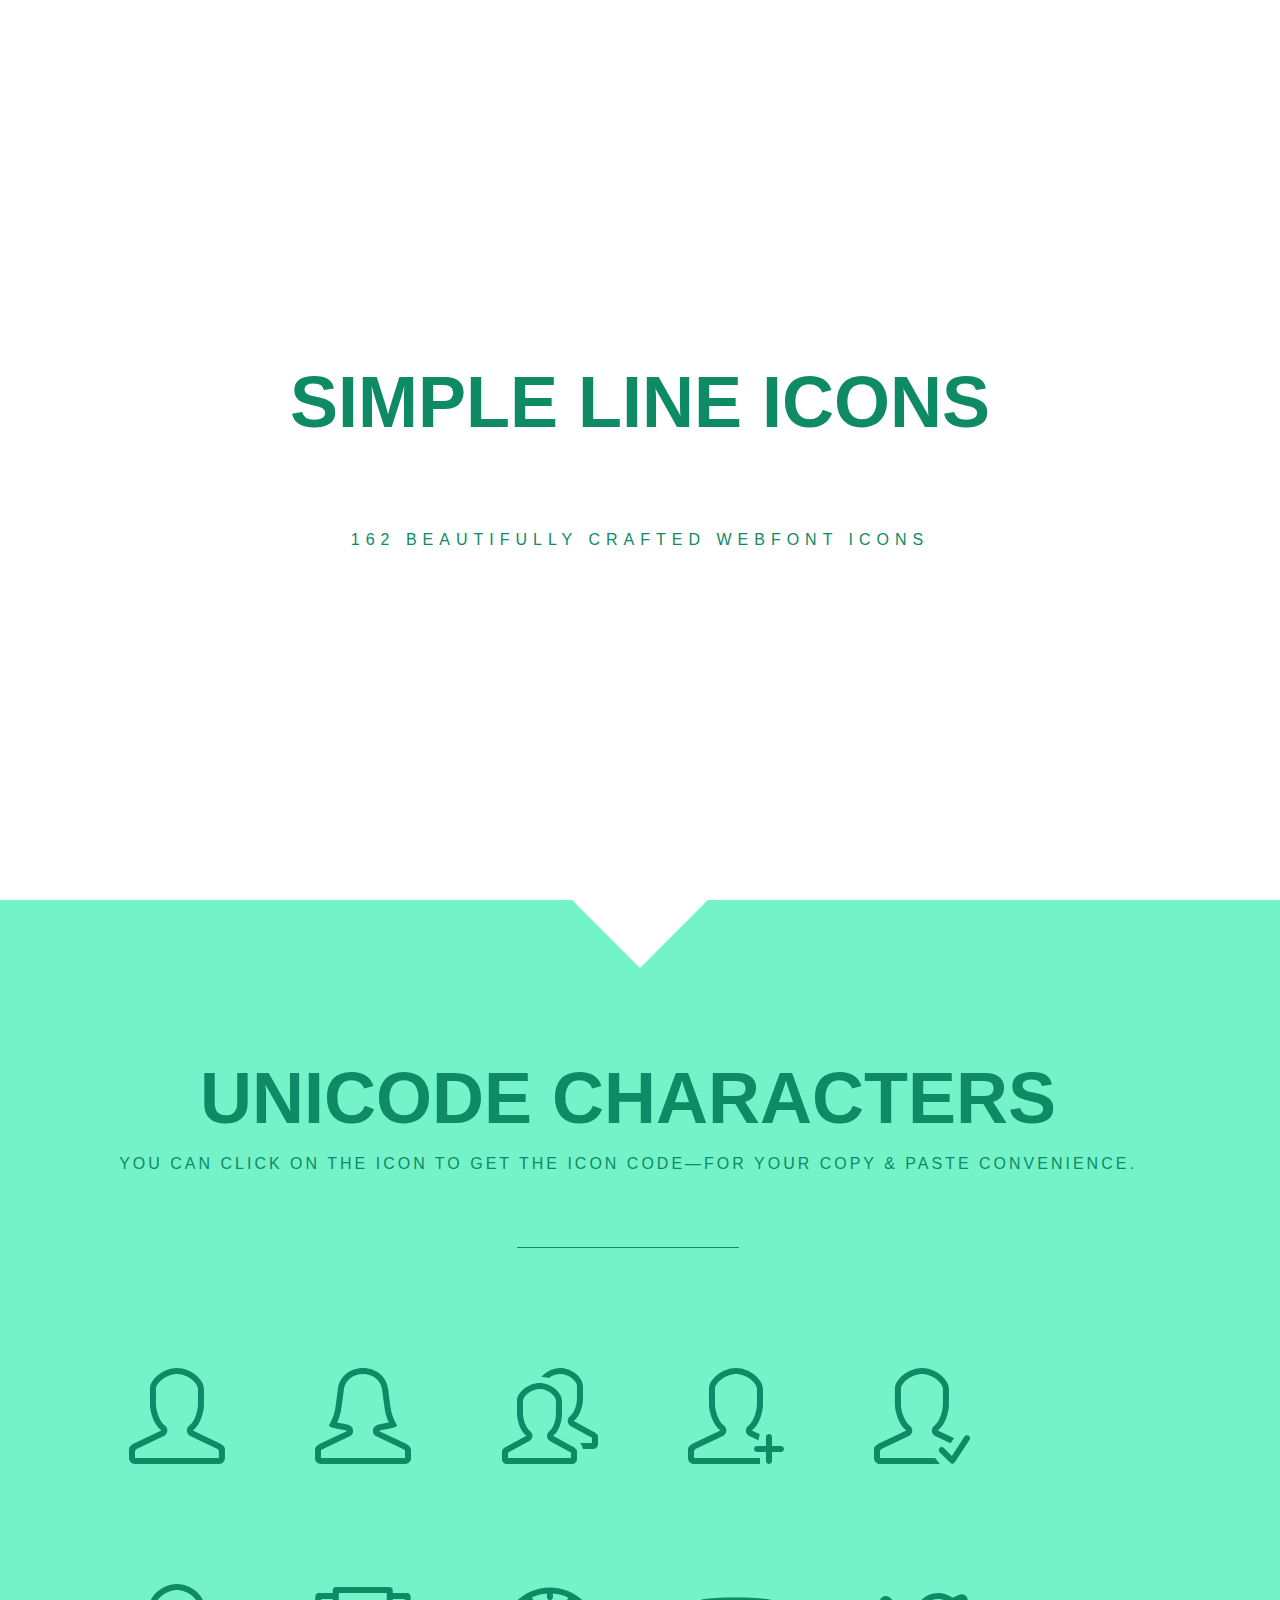
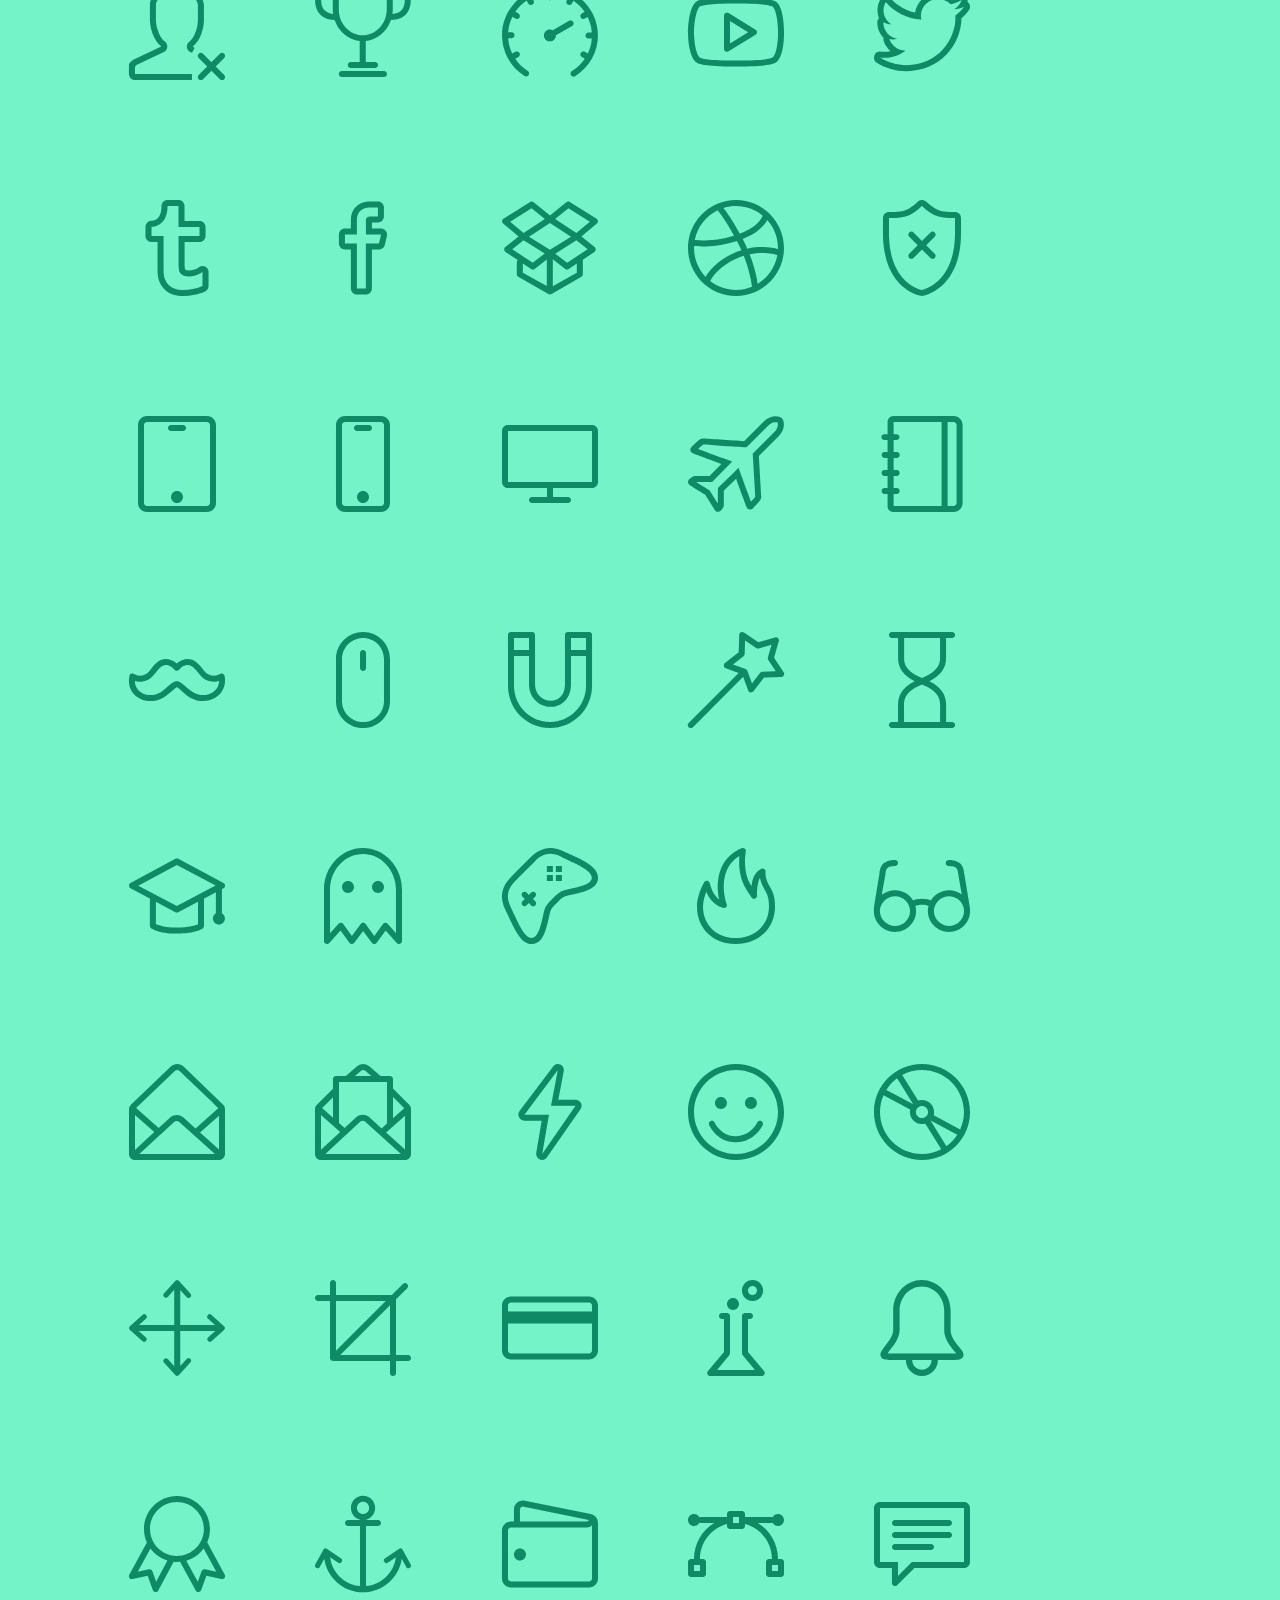
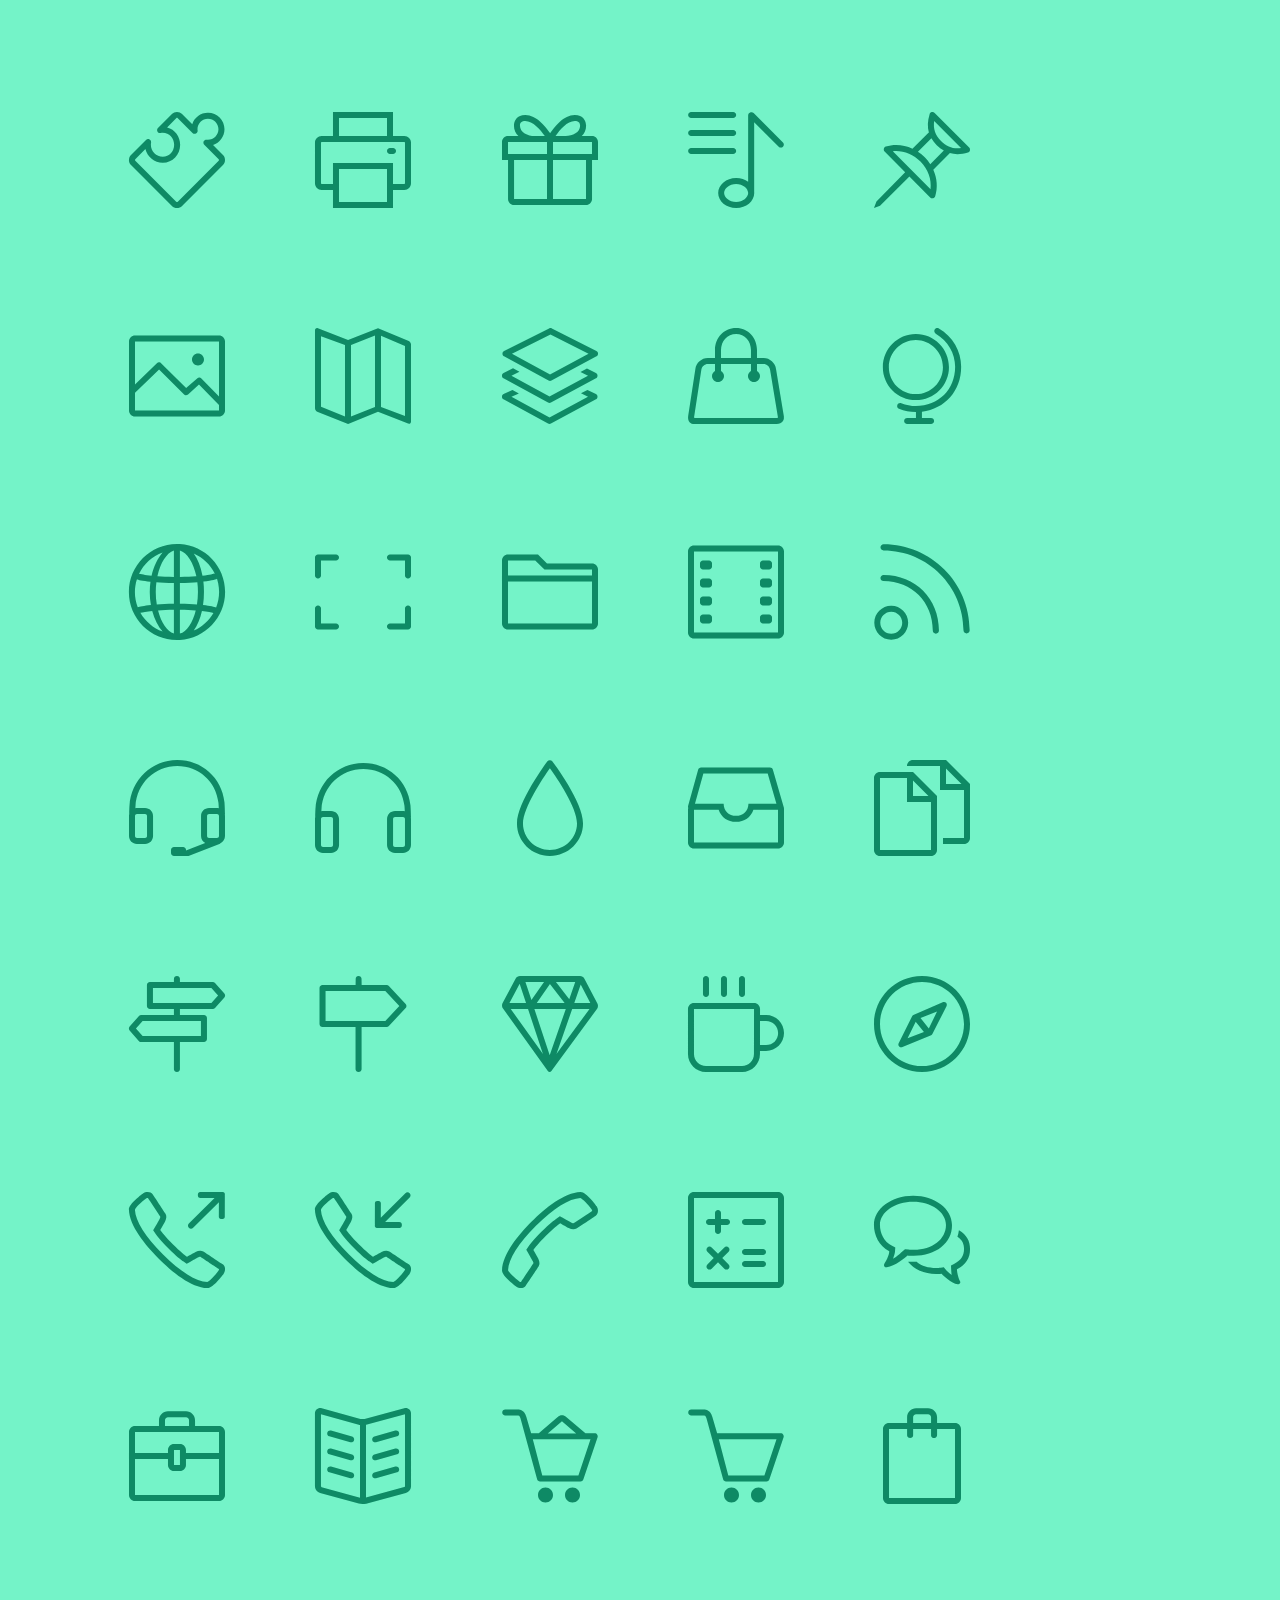
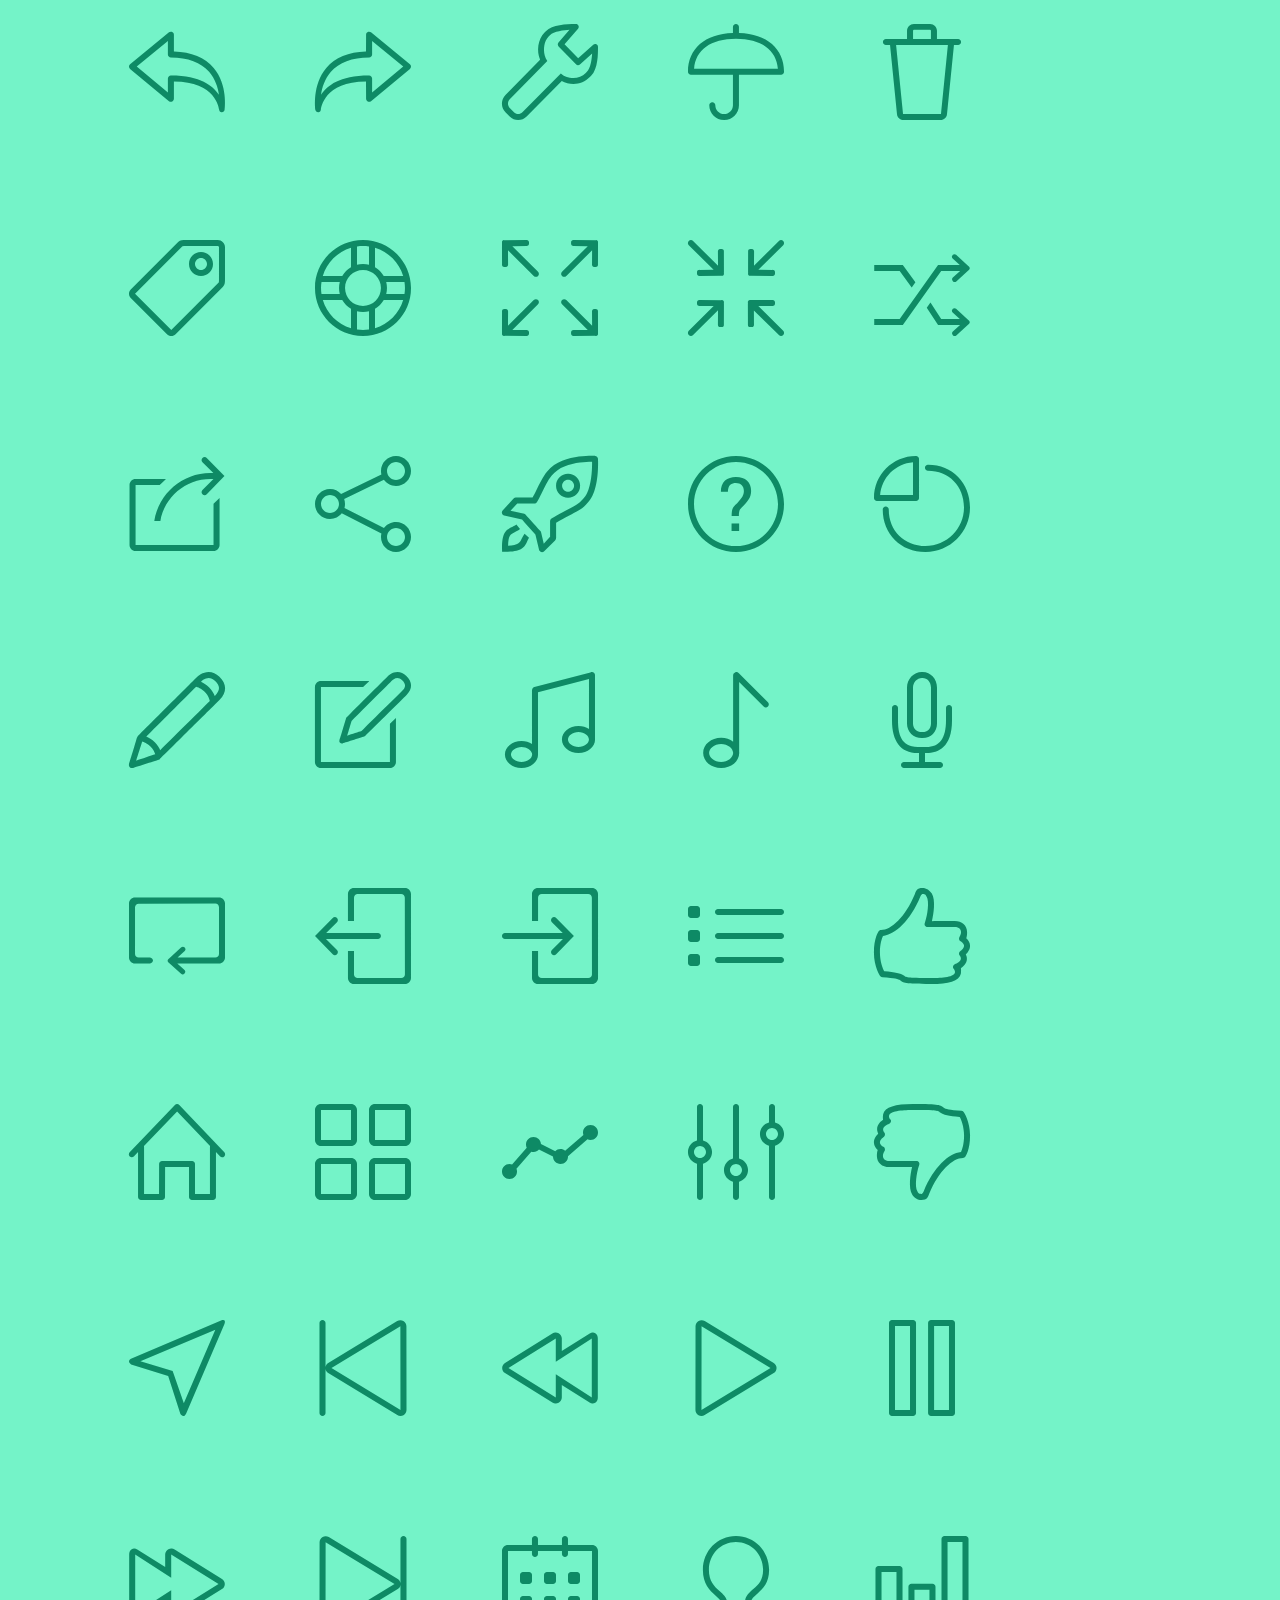
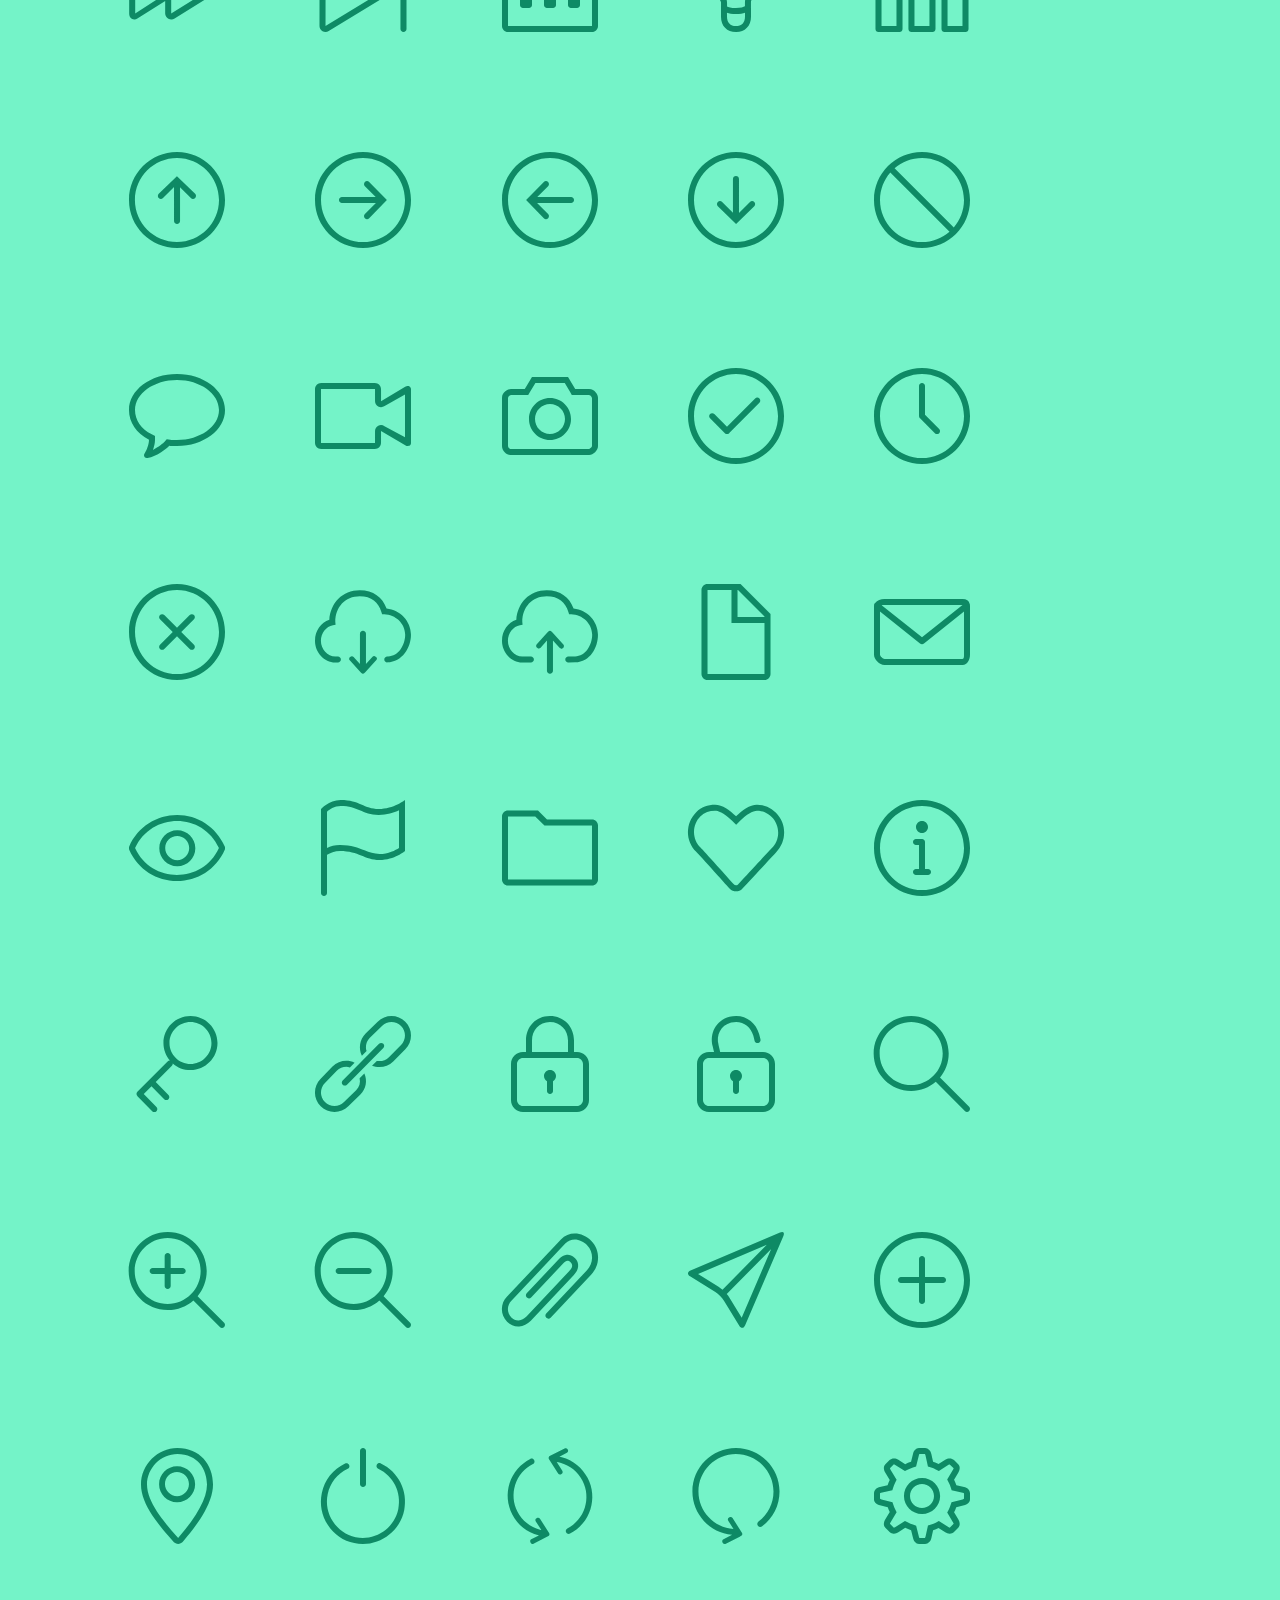
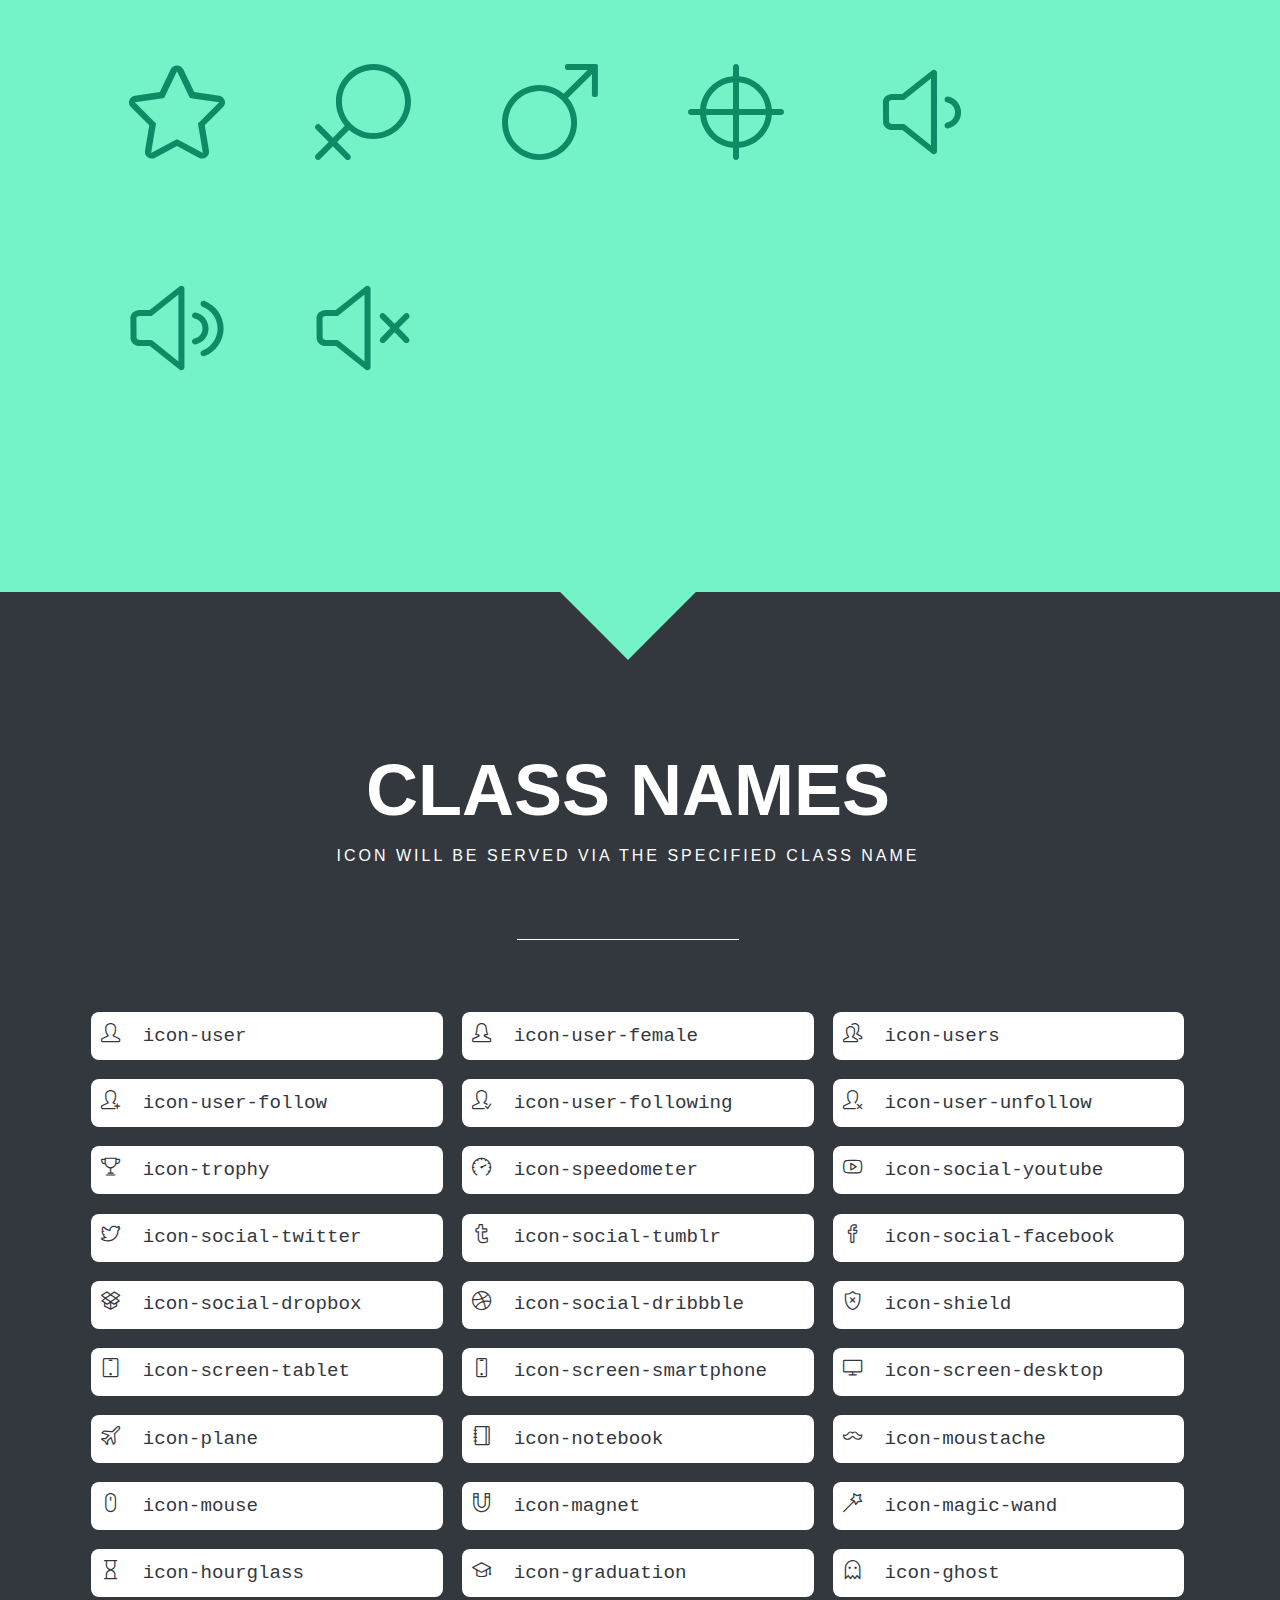
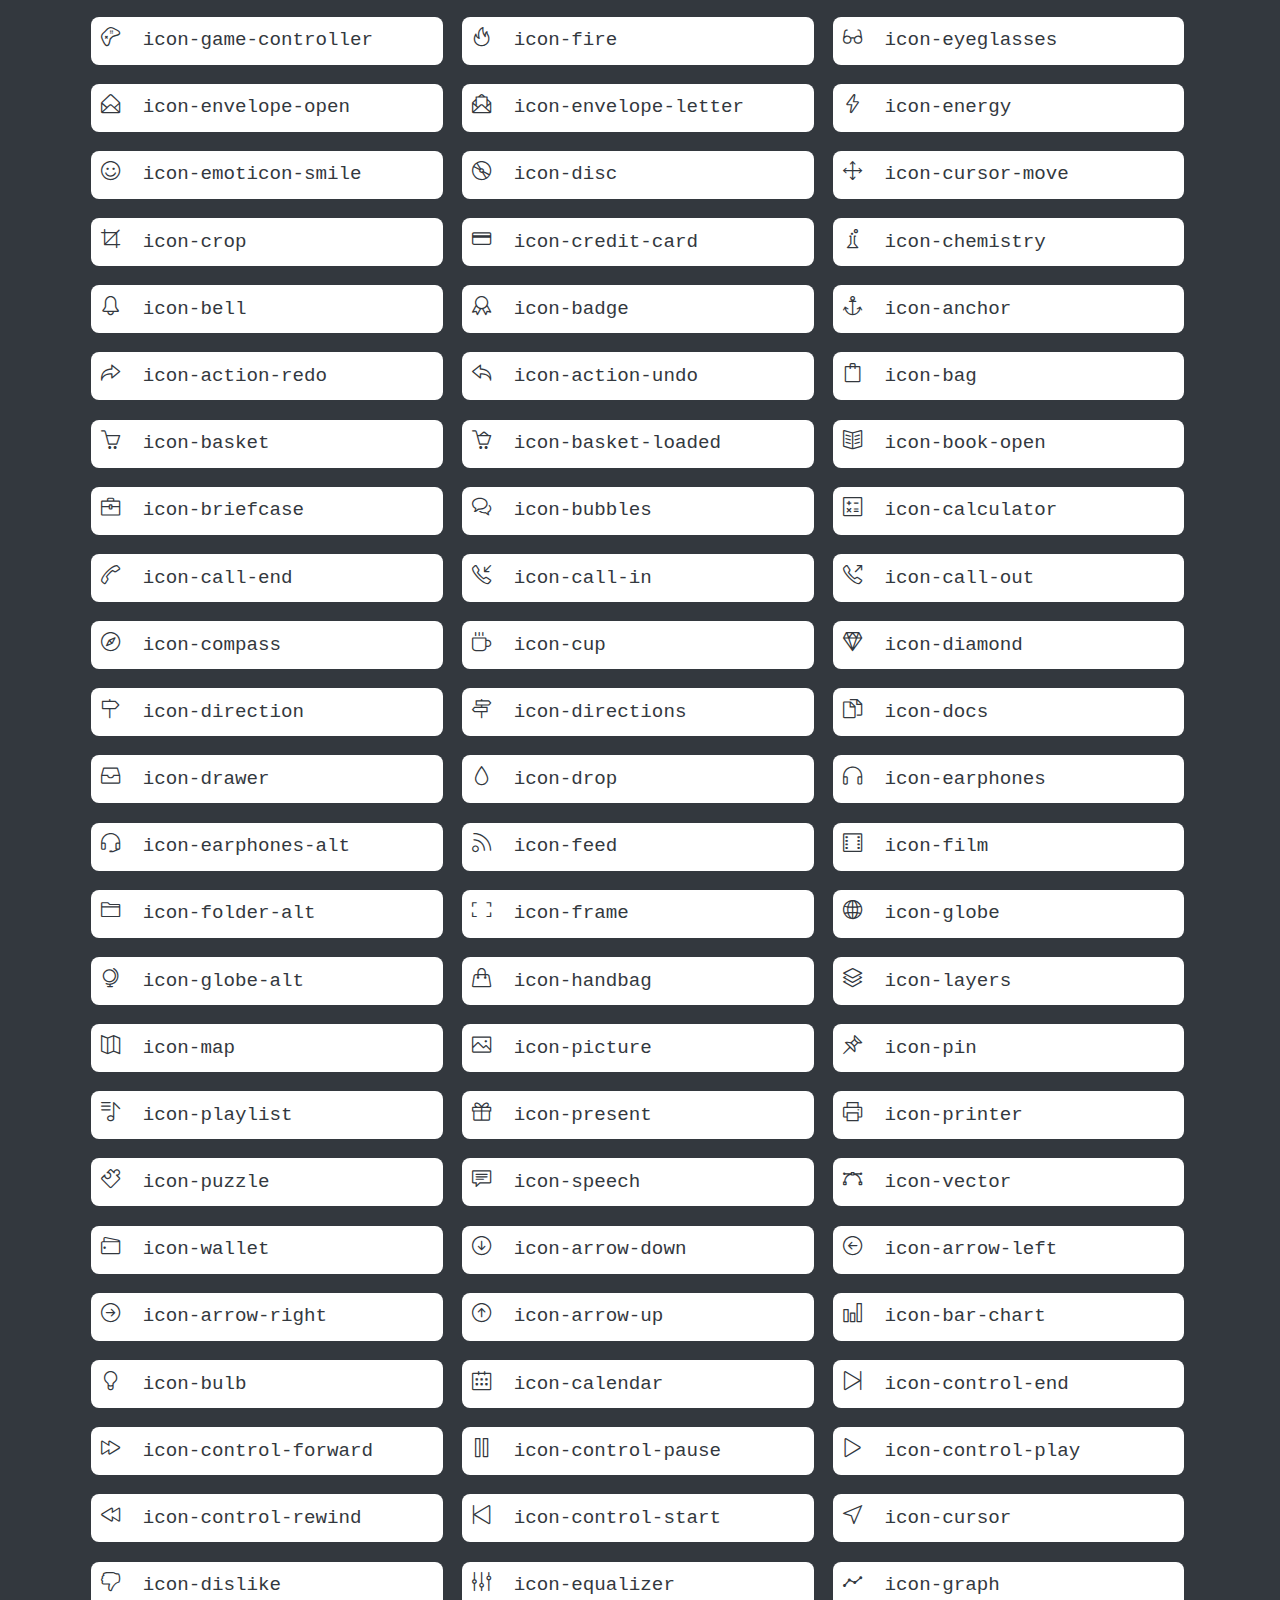
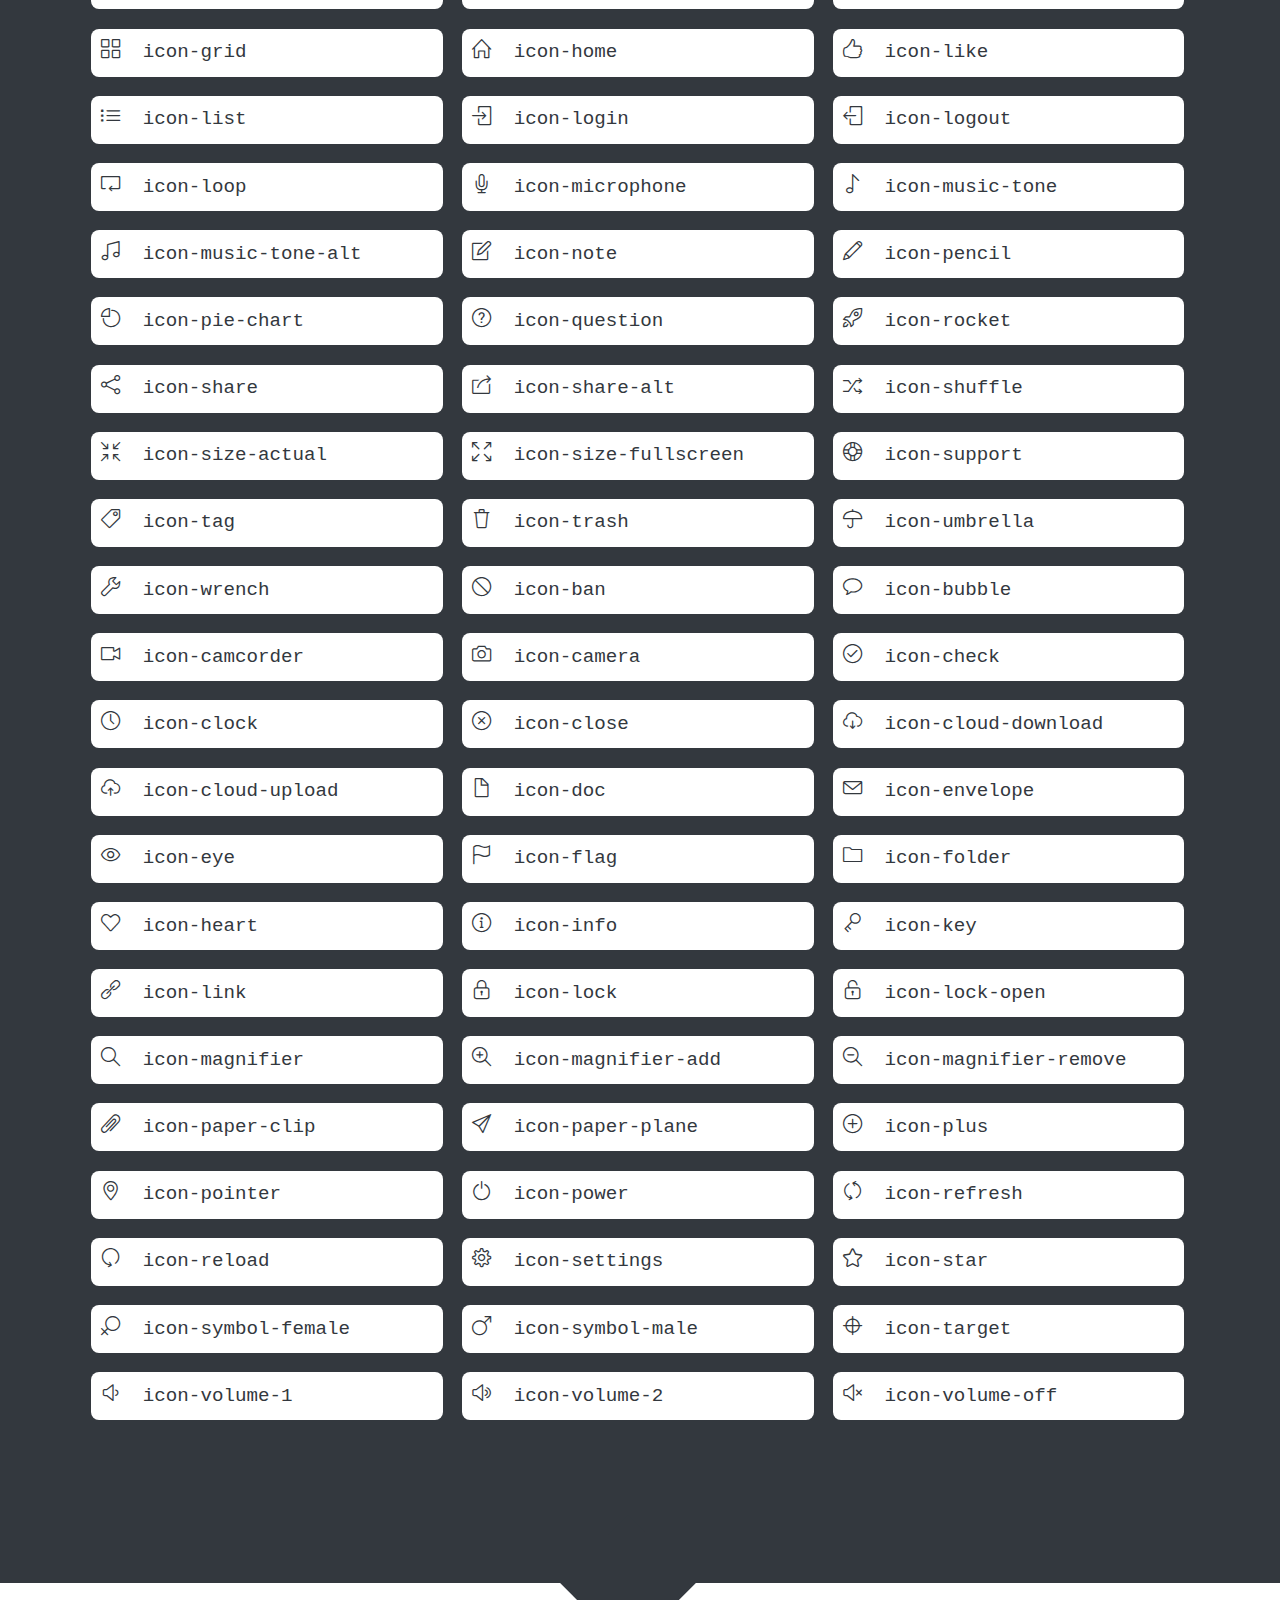
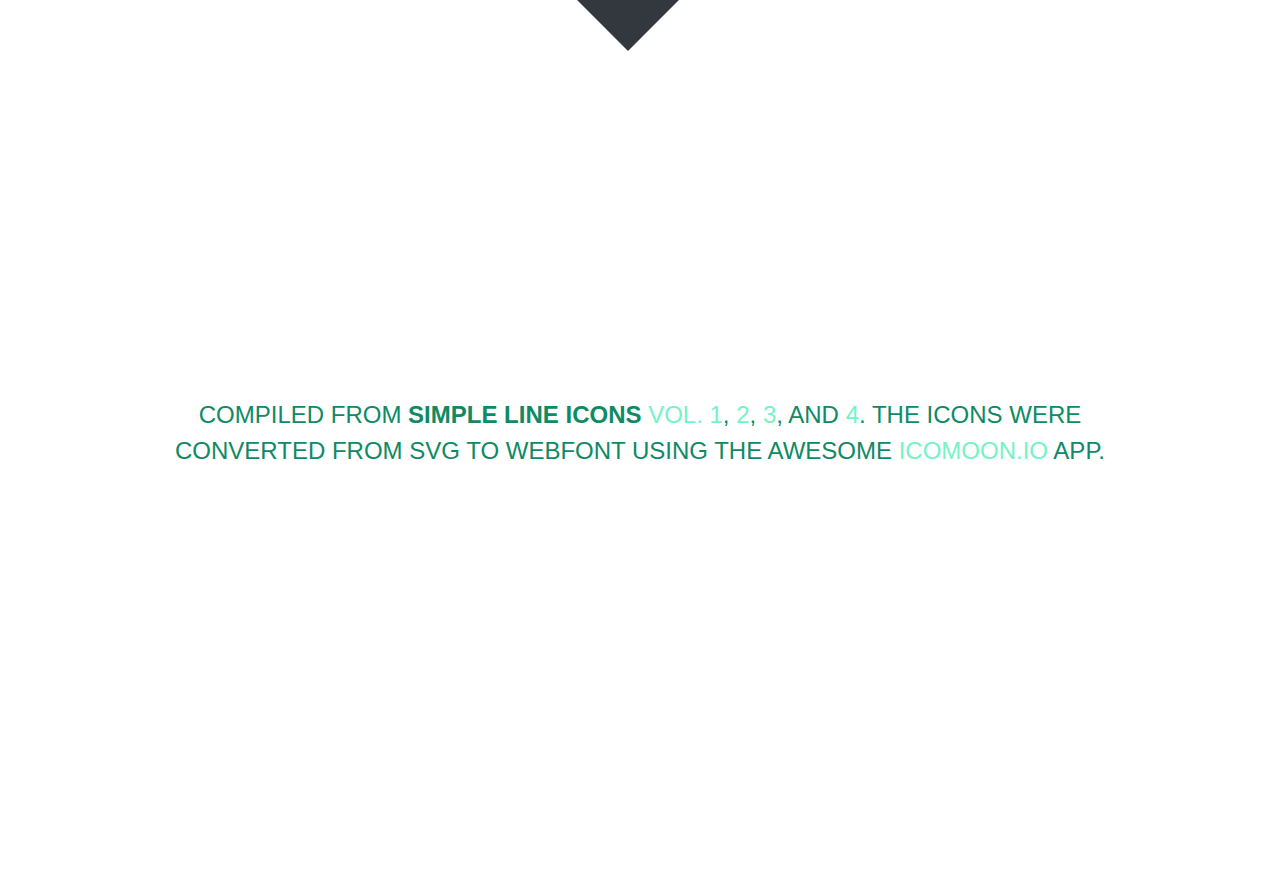
<file: fonts/Simple-Line-Icons-Webfont/index.html>
<!doctype html>
<html>
<head>
	<meta charset="utf-8">
	<meta name="viewport" content="width=device-width, initial-scale=1, maximum-scale=1, user-scalable=no">
	<title>Simple Line Icons</title>
	<link rel="stylesheet" href="style.css">
	<link rel="stylesheet" href="simple-line-icons.css">

	<!--[if lte IE 7]><script src="icons-lte-ie7.js"></script><![endif]-->
</head>

</head>
<body>
	<div class="page">
		<div id="wH"></div>
		<header class="masthead" id="masthead">
			<hgroup>
				<h1>Simple Line Icons</h1>
				<h2>162 beautifully crafted webfont icons</h2>
			</hgroup>
			<!--<h1>Your font contains the following glyphs</h1>
			<p>The generated SVG font can be imported back to <a href="http://icomoon.io/app">IcoMoon</a> for modification.</p>-->
		</header>

		<section class="glyphs" id="glyphs">
			<header>
				<hgroup>
					<h1>Unicode Characters</h1>
					<h2>You can click on the icon to get the icon code&mdash;for your copy &amp; paste convenience.</h2>
				</hgroup>
			</header>

			<div class="glyph">
				<span class="glyph-item mega" aria-hidden="true" data-icon="&#xe005;" data-js-prompt="&amp;#xe005;"></span>
			</div>
			<div class="glyph">
				<span class="glyph-item mega" aria-hidden="true" data-icon="&#xe000;" data-js-prompt="&amp;#xe000;"></span>
			</div>
			<div class="glyph">
				<span class="glyph-item mega" aria-hidden="true" data-icon="&#xe001;" data-js-prompt="&amp;#xe001;"></span>
			</div>
			<div class="glyph">
				<span class="glyph-item mega" aria-hidden="true" data-icon="&#xe002;" data-js-prompt="&amp;#xe002;"></span>
			</div>
			<div class="glyph">
				<span class="glyph-item mega" aria-hidden="true" data-icon="&#xe003;" data-js-prompt="&amp;#xe003;"></span>
			</div>
			<div class="glyph">
				<span class="glyph-item mega" aria-hidden="true" data-icon="&#xe004;" data-js-prompt="&amp;#xe004;"></span>
			</div>
			<div class="glyph">
				<span class="glyph-item mega" aria-hidden="true" data-icon="&#xe006;" data-js-prompt="&amp;#xe006;"></span>
			</div>
			<div class="glyph">
				<span class="glyph-item mega" aria-hidden="true" data-icon="&#xe007;" data-js-prompt="&amp;#xe007;"></span>
			</div>
			<div class="glyph">
				<span class="glyph-item mega" aria-hidden="true" data-icon="&#xe008;" data-js-prompt="&amp;#xe008;"></span>
			</div>
			<div class="glyph">
				<span class="glyph-item mega" aria-hidden="true" data-icon="&#xe009;" data-js-prompt="&amp;#xe009;"></span>
			</div>
			<div class="glyph">
				<span class="glyph-item mega" aria-hidden="true" data-icon="&#xe00a;" data-js-prompt="&amp;#xe00a;"></span>
			</div>
			<div class="glyph">
				<span class="glyph-item mega" aria-hidden="true" data-icon="&#xe00b;" data-js-prompt="&amp;#xe00b;"></span>
			</div>
			<div class="glyph">
				<span class="glyph-item mega" aria-hidden="true" data-icon="&#xe00c;" data-js-prompt="&amp;#xe00c;"></span>
			</div>
			<div class="glyph">
				<span class="glyph-item mega" aria-hidden="true" data-icon="&#xe00d;" data-js-prompt="&amp;#xe00d;"></span>
			</div>
			<div class="glyph">
				<span class="glyph-item mega" aria-hidden="true" data-icon="&#xe00e;" data-js-prompt="&amp;#xe00e;"></span>
			</div>
			<div class="glyph">
				<span class="glyph-item mega" aria-hidden="true" data-icon="&#xe00f;" data-js-prompt="&amp;#xe00f;"></span>
			</div>
			<div class="glyph">
				<span class="glyph-item mega" aria-hidden="true" data-icon="&#xe010;" data-js-prompt="&amp;#xe010;"></span>
			</div>
			<div class="glyph">
				<span class="glyph-item mega" aria-hidden="true" data-icon="&#xe011;" data-js-prompt="&amp;#xe011;"></span>
			</div>
			<div class="glyph">
				<span class="glyph-item mega" aria-hidden="true" data-icon="&#xe012;" data-js-prompt="&amp;#xe012;"></span>
			</div>
			<div class="glyph">
				<span class="glyph-item mega" aria-hidden="true" data-icon="&#xe013;" data-js-prompt="&amp;#xe013;"></span>
			</div>
			<div class="glyph">
				<span class="glyph-item mega" aria-hidden="true" data-icon="&#xe014;" data-js-prompt="&amp;#xe014;"></span>
			</div>
			<div class="glyph">
				<span class="glyph-item mega" aria-hidden="true" data-icon="&#xe015;" data-js-prompt="&amp;#xe015;"></span>
			</div>
			<div class="glyph">
				<span class="glyph-item mega" aria-hidden="true" data-icon="&#xe016;" data-js-prompt="&amp;#xe016;"></span>
			</div>
			<div class="glyph">
				<span class="glyph-item mega" aria-hidden="true" data-icon="&#xe017;" data-js-prompt="&amp;#xe017;"></span>
			</div>
			<div class="glyph">
				<span class="glyph-item mega" aria-hidden="true" data-icon="&#xe018;" data-js-prompt="&amp;#xe018;"></span>
			</div>
			<div class="glyph">
				<span class="glyph-item mega" aria-hidden="true" data-icon="&#xe019;" data-js-prompt="&amp;#xe019;"></span>
			</div>
			<div class="glyph">
				<span class="glyph-item mega" aria-hidden="true" data-icon="&#xe01a;" data-js-prompt="&amp;#xe01a;"></span>
			</div>
			<div class="glyph">
				<span class="glyph-item mega" aria-hidden="true" data-icon="&#xe01b;" data-js-prompt="&amp;#xe01b;"></span>
			</div>
			<div class="glyph">
				<span class="glyph-item mega" aria-hidden="true" data-icon="&#xe01c;" data-js-prompt="&amp;#xe01c;"></span>
			</div>
			<div class="glyph">
				<span class="glyph-item mega" aria-hidden="true" data-icon="&#xe01d;" data-js-prompt="&amp;#xe01d;"></span>
			</div>
			<div class="glyph">
				<span class="glyph-item mega" aria-hidden="true" data-icon="&#xe01e;" data-js-prompt="&amp;#xe01e;"></span>
			</div>
			<div class="glyph">
				<span class="glyph-item mega" aria-hidden="true" data-icon="&#xe01f;" data-js-prompt="&amp;#xe01f;"></span>
			</div>
			<div class="glyph">
				<span class="glyph-item mega" aria-hidden="true" data-icon="&#xe020;" data-js-prompt="&amp;#xe020;"></span>
			</div>
			<div class="glyph">
				<span class="glyph-item mega" aria-hidden="true" data-icon="&#xe021;" data-js-prompt="&amp;#xe021;"></span>
			</div>
			<div class="glyph">
				<span class="glyph-item mega" aria-hidden="true" data-icon="&#xe022;" data-js-prompt="&amp;#xe022;"></span>
			</div>
			<div class="glyph">
				<span class="glyph-item mega" aria-hidden="true" data-icon="&#xe023;" data-js-prompt="&amp;#xe023;"></span>
			</div>
			<div class="glyph">
				<span class="glyph-item mega" aria-hidden="true" data-icon="&#xe024;" data-js-prompt="&amp;#xe024;"></span>
			</div>
			<div class="glyph">
				<span class="glyph-item mega" aria-hidden="true" data-icon="&#xe025;" data-js-prompt="&amp;#xe025;"></span>
			</div>
			<div class="glyph">
				<span class="glyph-item mega" aria-hidden="true" data-icon="&#xe026;" data-js-prompt="&amp;#xe026;"></span>
			</div>
			<div class="glyph">
				<span class="glyph-item mega" aria-hidden="true" data-icon="&#xe027;" data-js-prompt="&amp;#xe027;"></span>
			</div>
			<div class="glyph">
				<span class="glyph-item mega" aria-hidden="true" data-icon="&#xe028;" data-js-prompt="&amp;#xe028;"></span>
			</div>
			<div class="glyph">
				<span class="glyph-item mega" aria-hidden="true" data-icon="&#xe029;" data-js-prompt="&amp;#xe029;"></span>
			</div>
			<div class="glyph">
				<span class="glyph-item mega" aria-hidden="true" data-icon="&#xe02a;" data-js-prompt="&amp;#xe02a;"></span>
			</div>
			<div class="glyph">
				<span class="glyph-item mega" aria-hidden="true" data-icon="&#xe02b;" data-js-prompt="&amp;#xe02b;"></span>
			</div>
			<div class="glyph">
				<span class="glyph-item mega" aria-hidden="true" data-icon="&#xe02c;" data-js-prompt="&amp;#xe02c;"></span>
			</div>
			<div class="glyph">
				<span class="glyph-item mega" aria-hidden="true" data-icon="&#xe02d;" data-js-prompt="&amp;#xe02d;"></span>
			</div>
			<div class="glyph">
				<span class="glyph-item mega" aria-hidden="true" data-icon="&#xe02e;" data-js-prompt="&amp;#xe02e;"></span>
			</div>
			<div class="glyph">
				<span class="glyph-item mega" aria-hidden="true" data-icon="&#xe02f;" data-js-prompt="&amp;#xe02f;"></span>
			</div>
			<div class="glyph">
				<span class="glyph-item mega" aria-hidden="true" data-icon="&#xe030;" data-js-prompt="&amp;#xe030;"></span>
			</div>
			<div class="glyph">
				<span class="glyph-item mega" aria-hidden="true" data-icon="&#xe031;" data-js-prompt="&amp;#xe031;"></span>
			</div>
			<div class="glyph">
				<span class="glyph-item mega" aria-hidden="true" data-icon="&#xe032;" data-js-prompt="&amp;#xe032;"></span>
			</div>
			<div class="glyph">
				<span class="glyph-item mega" aria-hidden="true" data-icon="&#xe033;" data-js-prompt="&amp;#xe033;"></span>
			</div>
			<div class="glyph">
				<span class="glyph-item mega" aria-hidden="true" data-icon="&#xe034;" data-js-prompt="&amp;#xe034;"></span>
			</div>
			<div class="glyph">
				<span class="glyph-item mega" aria-hidden="true" data-icon="&#xe035;" data-js-prompt="&amp;#xe035;"></span>
			</div>
			<div class="glyph">
				<span class="glyph-item mega" aria-hidden="true" data-icon="&#xe036;" data-js-prompt="&amp;#xe036;"></span>
			</div>
			<div class="glyph">
				<span class="glyph-item mega" aria-hidden="true" data-icon="&#xe037;" data-js-prompt="&amp;#xe037;"></span>
			</div>
			<div class="glyph">
				<span class="glyph-item mega" aria-hidden="true" data-icon="&#xe038;" data-js-prompt="&amp;#xe038;"></span>
			</div>
			<div class="glyph">
				<span class="glyph-item mega" aria-hidden="true" data-icon="&#xe039;" data-js-prompt="&amp;#xe039;"></span>
			</div>
			<div class="glyph">
				<span class="glyph-item mega" aria-hidden="true" data-icon="&#xe03a;" data-js-prompt="&amp;#xe03a;"></span>
			</div>
			<div class="glyph">
				<span class="glyph-item mega" aria-hidden="true" data-icon="&#xe03b;" data-js-prompt="&amp;#xe03b;"></span>
			</div>
			<div class="glyph">
				<span class="glyph-item mega" aria-hidden="true" data-icon="&#xe03c;" data-js-prompt="&amp;#xe03c;"></span>
			</div>
			<div class="glyph">
				<span class="glyph-item mega" aria-hidden="true" data-icon="&#xe03d;" data-js-prompt="&amp;#xe03d;"></span>
			</div>
			<div class="glyph">
				<span class="glyph-item mega" aria-hidden="true" data-icon="&#xe03e;" data-js-prompt="&amp;#xe03e;"></span>
			</div>
			<div class="glyph">
				<span class="glyph-item mega" aria-hidden="true" data-icon="&#xe03f;" data-js-prompt="&amp;#xe03f;"></span>
			</div>
			<div class="glyph">
				<span class="glyph-item mega" aria-hidden="true" data-icon="&#xe040;" data-js-prompt="&amp;#xe040;"></span>
			</div>
			<div class="glyph">
				<span class="glyph-item mega" aria-hidden="true" data-icon="&#xe041;" data-js-prompt="&amp;#xe041;"></span>
			</div>
			<div class="glyph">
				<span class="glyph-item mega" aria-hidden="true" data-icon="&#xe042;" data-js-prompt="&amp;#xe042;"></span>
			</div>
			<div class="glyph">
				<span class="glyph-item mega" aria-hidden="true" data-icon="&#xe043;" data-js-prompt="&amp;#xe043;"></span>
			</div>
			<div class="glyph">
				<span class="glyph-item mega" aria-hidden="true" data-icon="&#xe044;" data-js-prompt="&amp;#xe044;"></span>
			</div>
			<div class="glyph">
				<span class="glyph-item mega" aria-hidden="true" data-icon="&#xe045;" data-js-prompt="&amp;#xe045;"></span>
			</div>
			<div class="glyph">
				<span class="glyph-item mega" aria-hidden="true" data-icon="&#xe046;" data-js-prompt="&amp;#xe046;"></span>
			</div>
			<div class="glyph">
				<span class="glyph-item mega" aria-hidden="true" data-icon="&#xe047;" data-js-prompt="&amp;#xe047;"></span>
			</div>
			<div class="glyph">
				<span class="glyph-item mega" aria-hidden="true" data-icon="&#xe048;" data-js-prompt="&amp;#xe048;"></span>
			</div>
			<div class="glyph">
				<span class="glyph-item mega" aria-hidden="true" data-icon="&#xe049;" data-js-prompt="&amp;#xe049;"></span>
			</div>
			<div class="glyph">
				<span class="glyph-item mega" aria-hidden="true" data-icon="&#xe04a;" data-js-prompt="&amp;#xe04a;"></span>
			</div>
			<div class="glyph">
				<span class="glyph-item mega" aria-hidden="true" data-icon="&#xe04b;" data-js-prompt="&amp;#xe04b;"></span>
			</div>
			<div class="glyph">
				<span class="glyph-item mega" aria-hidden="true" data-icon="&#xe04c;" data-js-prompt="&amp;#xe04c;"></span>
			</div>
			<div class="glyph">
				<span class="glyph-item mega" aria-hidden="true" data-icon="&#xe04d;" data-js-prompt="&amp;#xe04d;"></span>
			</div>
			<div class="glyph">
				<span class="glyph-item mega" aria-hidden="true" data-icon="&#xe04e;" data-js-prompt="&amp;#xe04e;"></span>
			</div>
			<div class="glyph">
				<span class="glyph-item mega" aria-hidden="true" data-icon="&#xe04f;" data-js-prompt="&amp;#xe04f;"></span>
			</div>
			<div class="glyph">
				<span class="glyph-item mega" aria-hidden="true" data-icon="&#xe050;" data-js-prompt="&amp;#xe050;"></span>
			</div>
			<div class="glyph">
				<span class="glyph-item mega" aria-hidden="true" data-icon="&#xe051;" data-js-prompt="&amp;#xe051;"></span>
			</div>
			<div class="glyph">
				<span class="glyph-item mega" aria-hidden="true" data-icon="&#xe052;" data-js-prompt="&amp;#xe052;"></span>
			</div>
			<div class="glyph">
				<span class="glyph-item mega" aria-hidden="true" data-icon="&#xe053;" data-js-prompt="&amp;#xe053;"></span>
			</div>
			<div class="glyph">
				<span class="glyph-item mega" aria-hidden="true" data-icon="&#xe054;" data-js-prompt="&amp;#xe054;"></span>
			</div>
			<div class="glyph">
				<span class="glyph-item mega" aria-hidden="true" data-icon="&#xe055;" data-js-prompt="&amp;#xe055;"></span>
			</div>
			<div class="glyph">
				<span class="glyph-item mega" aria-hidden="true" data-icon="&#xe056;" data-js-prompt="&amp;#xe056;"></span>
			</div>
			<div class="glyph">
				<span class="glyph-item mega" aria-hidden="true" data-icon="&#xe057;" data-js-prompt="&amp;#xe057;"></span>
			</div>
			<div class="glyph">
				<span class="glyph-item mega" aria-hidden="true" data-icon="&#xe058;" data-js-prompt="&amp;#xe058;"></span>
			</div>
			<div class="glyph">
				<span class="glyph-item mega" aria-hidden="true" data-icon="&#xe059;" data-js-prompt="&amp;#xe059;"></span>
			</div>
			<div class="glyph">
				<span class="glyph-item mega" aria-hidden="true" data-icon="&#xe05a;" data-js-prompt="&amp;#xe05a;"></span>
			</div>
			<div class="glyph">
				<span class="glyph-item mega" aria-hidden="true" data-icon="&#xe05b;" data-js-prompt="&amp;#xe05b;"></span>
			</div>
			<div class="glyph">
				<span class="glyph-item mega" aria-hidden="true" data-icon="&#xe05c;" data-js-prompt="&amp;#xe05c;"></span>
			</div>
			<div class="glyph">
				<span class="glyph-item mega" aria-hidden="true" data-icon="&#xe05d;" data-js-prompt="&amp;#xe05d;"></span>
			</div>
			<div class="glyph">
				<span class="glyph-item mega" aria-hidden="true" data-icon="&#xe05e;" data-js-prompt="&amp;#xe05e;"></span>
			</div>
			<div class="glyph">
				<span class="glyph-item mega" aria-hidden="true" data-icon="&#xe05f;" data-js-prompt="&amp;#xe05f;"></span>
			</div>
			<div class="glyph">
				<span class="glyph-item mega" aria-hidden="true" data-icon="&#xe060;" data-js-prompt="&amp;#xe060;"></span>
			</div>
			<div class="glyph">
				<span class="glyph-item mega" aria-hidden="true" data-icon="&#xe061;" data-js-prompt="&amp;#xe061;"></span>
			</div>
			<div class="glyph">
				<span class="glyph-item mega" aria-hidden="true" data-icon="&#xe062;" data-js-prompt="&amp;#xe062;"></span>
			</div>
			<div class="glyph">
				<span class="glyph-item mega" aria-hidden="true" data-icon="&#xe063;" data-js-prompt="&amp;#xe063;"></span>
			</div>
			<div class="glyph">
				<span class="glyph-item mega" aria-hidden="true" data-icon="&#xe064;" data-js-prompt="&amp;#xe064;"></span>
			</div>
			<div class="glyph">
				<span class="glyph-item mega" aria-hidden="true" data-icon="&#xe065;" data-js-prompt="&amp;#xe065;"></span>
			</div>
			<div class="glyph">
				<span class="glyph-item mega" aria-hidden="true" data-icon="&#xe066;" data-js-prompt="&amp;#xe066;"></span>
			</div>
			<div class="glyph">
				<span class="glyph-item mega" aria-hidden="true" data-icon="&#xe067;" data-js-prompt="&amp;#xe067;"></span>
			</div>
			<div class="glyph">
				<span class="glyph-item mega" aria-hidden="true" data-icon="&#xe068;" data-js-prompt="&amp;#xe068;"></span>
			</div>
			<div class="glyph">
				<span class="glyph-item mega" aria-hidden="true" data-icon="&#xe069;" data-js-prompt="&amp;#xe069;"></span>
			</div>
			<div class="glyph">
				<span class="glyph-item mega" aria-hidden="true" data-icon="&#xe06a;" data-js-prompt="&amp;#xe06a;"></span>
			</div>
			<div class="glyph">
				<span class="glyph-item mega" aria-hidden="true" data-icon="&#xe06b;" data-js-prompt="&amp;#xe06b;"></span>
			</div>
			<div class="glyph">
				<span class="glyph-item mega" aria-hidden="true" data-icon="&#xe06c;" data-js-prompt="&amp;#xe06c;"></span>
			</div>
			<div class="glyph">
				<span class="glyph-item mega" aria-hidden="true" data-icon="&#xe06d;" data-js-prompt="&amp;#xe06d;"></span>
			</div>
			<div class="glyph">
				<span class="glyph-item mega" aria-hidden="true" data-icon="&#xe06e;" data-js-prompt="&amp;#xe06e;"></span>
			</div>
			<div class="glyph">
				<span class="glyph-item mega" aria-hidden="true" data-icon="&#xe06f;" data-js-prompt="&amp;#xe06f;"></span>
			</div>
			<div class="glyph">
				<span class="glyph-item mega" aria-hidden="true" data-icon="&#xe070;" data-js-prompt="&amp;#xe070;"></span>
			</div>
			<div class="glyph">
				<span class="glyph-item mega" aria-hidden="true" data-icon="&#xe071;" data-js-prompt="&amp;#xe071;"></span>
			</div>
			<div class="glyph">
				<span class="glyph-item mega" aria-hidden="true" data-icon="&#xe072;" data-js-prompt="&amp;#xe072;"></span>
			</div>
			<div class="glyph">
				<span class="glyph-item mega" aria-hidden="true" data-icon="&#xe073;" data-js-prompt="&amp;#xe073;"></span>
			</div>
			<div class="glyph">
				<span class="glyph-item mega" aria-hidden="true" data-icon="&#xe074;" data-js-prompt="&amp;#xe074;"></span>
			</div>
			<div class="glyph">
				<span class="glyph-item mega" aria-hidden="true" data-icon="&#xe075;" data-js-prompt="&amp;#xe075;"></span>
			</div>
			<div class="glyph">
				<span class="glyph-item mega" aria-hidden="true" data-icon="&#xe076;" data-js-prompt="&amp;#xe076;"></span>
			</div>
			<div class="glyph">
				<span class="glyph-item mega" aria-hidden="true" data-icon="&#xe077;" data-js-prompt="&amp;#xe077;"></span>
			</div>
			<div class="glyph">
				<span class="glyph-item mega" aria-hidden="true" data-icon="&#xe078;" data-js-prompt="&amp;#xe078;"></span>
			</div>
			<div class="glyph">
				<span class="glyph-item mega" aria-hidden="true" data-icon="&#xe079;" data-js-prompt="&amp;#xe079;"></span>
			</div>
			<div class="glyph">
				<span class="glyph-item mega" aria-hidden="true" data-icon="&#xe07a;" data-js-prompt="&amp;#xe07a;"></span>
			</div>
			<div class="glyph">
				<span class="glyph-item mega" aria-hidden="true" data-icon="&#xe07b;" data-js-prompt="&amp;#xe07b;"></span>
			</div>
			<div class="glyph">
				<span class="glyph-item mega" aria-hidden="true" data-icon="&#xe07c;" data-js-prompt="&amp;#xe07c;"></span>
			</div>
			<div class="glyph">
				<span class="glyph-item mega" aria-hidden="true" data-icon="&#xe07d;" data-js-prompt="&amp;#xe07d;"></span>
			</div>
			<div class="glyph">
				<span class="glyph-item mega" aria-hidden="true" data-icon="&#xe07e;" data-js-prompt="&amp;#xe07e;"></span>
			</div>
			<div class="glyph">
				<span class="glyph-item mega" aria-hidden="true" data-icon="&#xe07f;" data-js-prompt="&amp;#xe07f;"></span>
			</div>
			<div class="glyph">
				<span class="glyph-item mega" aria-hidden="true" data-icon="&#xe080;" data-js-prompt="&amp;#xe080;"></span>
			</div>
			<div class="glyph">
				<span class="glyph-item mega" aria-hidden="true" data-icon="&#xe081;" data-js-prompt="&amp;#xe081;"></span>
			</div>
			<div class="glyph">
				<span class="glyph-item mega" aria-hidden="true" data-icon="&#xe082;" data-js-prompt="&amp;#xe082;"></span>
			</div>
			<div class="glyph">
				<span class="glyph-item mega" aria-hidden="true" data-icon="&#xe083;" data-js-prompt="&amp;#xe083;"></span>
			</div>
			<div class="glyph">
				<span class="glyph-item mega" aria-hidden="true" data-icon="&#xe084;" data-js-prompt="&amp;#xe084;"></span>
			</div>
			<div class="glyph">
				<span class="glyph-item mega" aria-hidden="true" data-icon="&#xe085;" data-js-prompt="&amp;#xe085;"></span>
			</div>
			<div class="glyph">
				<span class="glyph-item mega" aria-hidden="true" data-icon="&#xe086;" data-js-prompt="&amp;#xe086;"></span>
			</div>
			<div class="glyph">
				<span class="glyph-item mega" aria-hidden="true" data-icon="&#xe087;" data-js-prompt="&amp;#xe087;"></span>
			</div>
			<div class="glyph">
				<span class="glyph-item mega" aria-hidden="true" data-icon="&#xe088;" data-js-prompt="&amp;#xe088;"></span>
			</div>
			<div class="glyph">
				<span class="glyph-item mega" aria-hidden="true" data-icon="&#xe089;" data-js-prompt="&amp;#xe089;"></span>
			</div>
			<div class="glyph">
				<span class="glyph-item mega" aria-hidden="true" data-icon="&#xe08a;" data-js-prompt="&amp;#xe08a;"></span>
			</div>
			<div class="glyph">
				<span class="glyph-item mega" aria-hidden="true" data-icon="&#xe08b;" data-js-prompt="&amp;#xe08b;"></span>
			</div>
			<div class="glyph">
				<span class="glyph-item mega" aria-hidden="true" data-icon="&#xe08c;" data-js-prompt="&amp;#xe08c;"></span>
			</div>
			<div class="glyph">
				<span class="glyph-item mega" aria-hidden="true" data-icon="&#xe08d;" data-js-prompt="&amp;#xe08d;"></span>
			</div>
			<div class="glyph">
				<span class="glyph-item mega" aria-hidden="true" data-icon="&#xe08e;" data-js-prompt="&amp;#xe08e;"></span>
			</div>
			<div class="glyph">
				<span class="glyph-item mega" aria-hidden="true" data-icon="&#xe08f;" data-js-prompt="&amp;#xe08f;"></span>
			</div>
			<div class="glyph">
				<span class="glyph-item mega" aria-hidden="true" data-icon="&#xe090;" data-js-prompt="&amp;#xe090;"></span>
			</div>
			<div class="glyph">
				<span class="glyph-item mega" aria-hidden="true" data-icon="&#xe091;" data-js-prompt="&amp;#xe091;"></span>
			</div>
			<div class="glyph">
				<span class="glyph-item mega" aria-hidden="true" data-icon="&#xe092;" data-js-prompt="&amp;#xe092;"></span>
			</div>
			<div class="glyph">
				<span class="glyph-item mega" aria-hidden="true" data-icon="&#xe093;" data-js-prompt="&amp;#xe093;"></span>
			</div>
			<div class="glyph">
				<span class="glyph-item mega" aria-hidden="true" data-icon="&#xe094;" data-js-prompt="&amp;#xe094;"></span>
			</div>
			<div class="glyph">
				<span class="glyph-item mega" aria-hidden="true" data-icon="&#xe095;" data-js-prompt="&amp;#xe095;"></span>
			</div>
			<div class="glyph">
				<span class="glyph-item mega" aria-hidden="true" data-icon="&#xe096;" data-js-prompt="&amp;#xe096;"></span>
			</div>
			<div class="glyph">
				<span class="glyph-item mega" aria-hidden="true" data-icon="&#xe097;" data-js-prompt="&amp;#xe097;"></span>
			</div>
			<div class="glyph">
				<span class="glyph-item mega" aria-hidden="true" data-icon="&#xe098;" data-js-prompt="&amp;#xe098;"></span>
			</div>
			<div class="glyph">
				<span class="glyph-item mega" aria-hidden="true" data-icon="&#xe099;" data-js-prompt="&amp;#xe099;"></span>
			</div>
			<div class="glyph">
				<span class="glyph-item mega" aria-hidden="true" data-icon="&#xe09a;" data-js-prompt="&amp;#xe09a;"></span>
			</div>
			<div class="glyph">
				<span class="glyph-item mega" aria-hidden="true" data-icon="&#xe09b;" data-js-prompt="&amp;#xe09b;"></span>
			</div>
			<div class="glyph">
				<span class="glyph-item mega" aria-hidden="true" data-icon="&#xe09c;" data-js-prompt="&amp;#xe09c;"></span>
			</div>
			<div class="glyph">
				<span class="glyph-item mega" aria-hidden="true" data-icon="&#xe09d;" data-js-prompt="&amp;#xe09d;"></span>
			</div>
			<div class="glyph">
				<span class="glyph-item mega" aria-hidden="true" data-icon="&#xe09e;" data-js-prompt="&amp;#xe09e;"></span>
			</div>
			<div class="glyph">
				<span class="glyph-item mega" aria-hidden="true" data-icon="&#xe09f;" data-js-prompt="&amp;#xe09f;"></span>
			</div>
			<div class="glyph">
				<span class="glyph-item mega" aria-hidden="true" data-icon="&#xe0a0;" data-js-prompt="&amp;#xe0a0;"></span>
			</div>
			<div class="glyph">
				<span class="glyph-item mega" aria-hidden="true" data-icon="&#xe0a1;" data-js-prompt="&amp;#xe0a1;"></span>
			</div>
		</section>

		<!-- ICONS VIA CLASS NAMES -->

		<section class="classes" id="classes">
			<header>
				<hgroup>
					<h1>Class Names</h1>
					<h2>Icon will be served via the specified class name</h2>
				</hgroup>
			</header>

			<span class="item-box">
				<span class="item">
					<span aria-hidden="true" class="icon-user"></span>
					&nbsp;icon-user
				</span>
			</span>
			<span class="item-box">
				<span class="item">
					<span aria-hidden="true" class="icon-user-female"></span>
					&nbsp;icon-user-female
				</span>
			</span>
			<span class="item-box">
				<span class="item">
					<span aria-hidden="true" class="icon-users"></span>
					&nbsp;icon-users
				</span>
			</span>
			<span class="item-box">
				<span class="item">
					<span aria-hidden="true" class="icon-user-follow"></span>
					&nbsp;icon-user-follow
				</span>
			</span>
			<span class="item-box">
				<span class="item">
					<span aria-hidden="true" class="icon-user-following"></span>
					&nbsp;icon-user-following
				</span>
			</span>
			<span class="item-box">
				<span class="item">
					<span aria-hidden="true" class="icon-user-unfollow"></span>
					&nbsp;icon-user-unfollow
				</span>
			</span>
			<span class="item-box">
				<span class="item">
					<span aria-hidden="true" class="icon-trophy"></span>
					&nbsp;icon-trophy
				</span>
			</span>
			<span class="item-box">
				<span class="item">
					<span aria-hidden="true" class="icon-speedometer"></span>
					&nbsp;icon-speedometer
				</span>
			</span>
			<span class="item-box">
				<span class="item">
					<span aria-hidden="true" class="icon-social-youtube"></span>
					&nbsp;icon-social-youtube
				</span>
			</span>
			<span class="item-box">
				<span class="item">
					<span aria-hidden="true" class="icon-social-twitter"></span>
					&nbsp;icon-social-twitter
				</span>
			</span>
			<span class="item-box">
				<span class="item">
					<span aria-hidden="true" class="icon-social-tumblr"></span>
					&nbsp;icon-social-tumblr
				</span>
			</span>
			<span class="item-box">
				<span class="item">
					<span aria-hidden="true" class="icon-social-facebook"></span>
					&nbsp;icon-social-facebook
				</span>
			</span>
			<span class="item-box">
				<span class="item">
					<span aria-hidden="true" class="icon-social-dropbox"></span>
					&nbsp;icon-social-dropbox
				</span>
			</span>
			<span class="item-box">
				<span class="item">
					<span aria-hidden="true" class="icon-social-dribbble"></span>
					&nbsp;icon-social-dribbble
				</span>
			</span>
			<span class="item-box">
				<span class="item">
					<span aria-hidden="true" class="icon-shield"></span>
					&nbsp;icon-shield
				</span>
			</span>
			<span class="item-box">
				<span class="item">
					<span aria-hidden="true" class="icon-screen-tablet"></span>
					&nbsp;icon-screen-tablet
				</span>
			</span>
			<span class="item-box">
				<span class="item">
					<span aria-hidden="true" class="icon-screen-smartphone"></span>
					&nbsp;icon-screen-smartphone
				</span>
			</span>
			<span class="item-box">
				<span class="item">
					<span aria-hidden="true" class="icon-screen-desktop"></span>
					&nbsp;icon-screen-desktop
				</span>
			</span>
			<span class="item-box">
				<span class="item">
					<span aria-hidden="true" class="icon-plane"></span>
					&nbsp;icon-plane
				</span>
			</span>
			<span class="item-box">
				<span class="item">
					<span aria-hidden="true" class="icon-notebook"></span>
					&nbsp;icon-notebook
				</span>
			</span>
			<span class="item-box">
				<span class="item">
					<span aria-hidden="true" class="icon-moustache"></span>
					&nbsp;icon-moustache
				</span>
			</span>
			<span class="item-box">
				<span class="item">
					<span aria-hidden="true" class="icon-mouse"></span>
					&nbsp;icon-mouse
				</span>
			</span>
			<span class="item-box">
				<span class="item">
					<span aria-hidden="true" class="icon-magnet"></span>
					&nbsp;icon-magnet
				</span>
			</span>
			<span class="item-box">
				<span class="item">
					<span aria-hidden="true" class="icon-magic-wand"></span>
					&nbsp;icon-magic-wand
				</span>
			</span>
			<span class="item-box">
				<span class="item">
					<span aria-hidden="true" class="icon-hourglass"></span>
					&nbsp;icon-hourglass
				</span>
			</span>
			<span class="item-box">
				<span class="item">
					<span aria-hidden="true" class="icon-graduation"></span>
					&nbsp;icon-graduation
				</span>
			</span>
			<span class="item-box">
				<span class="item">
					<span aria-hidden="true" class="icon-ghost"></span>
					&nbsp;icon-ghost
				</span>
			</span>
			<span class="item-box">
				<span class="item">
					<span aria-hidden="true" class="icon-game-controller"></span>
					&nbsp;icon-game-controller
				</span>
			</span>
			<span class="item-box">
				<span class="item">
					<span aria-hidden="true" class="icon-fire"></span>
					&nbsp;icon-fire
				</span>
			</span>
			<span class="item-box">
				<span class="item">
					<span aria-hidden="true" class="icon-eyeglasses"></span>
					&nbsp;icon-eyeglasses
				</span>
			</span>
			<span class="item-box">
				<span class="item">
					<span aria-hidden="true" class="icon-envelope-open"></span>
					&nbsp;icon-envelope-open
				</span>
			</span>
			<span class="item-box">
				<span class="item">
					<span aria-hidden="true" class="icon-envelope-letter"></span>
					&nbsp;icon-envelope-letter
				</span>
			</span>
			<span class="item-box">
				<span class="item">
					<span aria-hidden="true" class="icon-energy"></span>
					&nbsp;icon-energy
				</span>
			</span>
			<span class="item-box">
				<span class="item">
					<span aria-hidden="true" class="icon-emoticon-smile"></span>
					&nbsp;icon-emoticon-smile
				</span>
			</span>
			<span class="item-box">
				<span class="item">
					<span aria-hidden="true" class="icon-disc"></span>
					&nbsp;icon-disc
				</span>
			</span>
			<span class="item-box">
				<span class="item">
					<span aria-hidden="true" class="icon-cursor-move"></span>
					&nbsp;icon-cursor-move
				</span>
			</span>
			<span class="item-box">
				<span class="item">
					<span aria-hidden="true" class="icon-crop"></span>
					&nbsp;icon-crop
				</span>
			</span>
			<span class="item-box">
				<span class="item">
					<span aria-hidden="true" class="icon-credit-card"></span>
					&nbsp;icon-credit-card
				</span>
			</span>
			<span class="item-box">
				<span class="item">
					<span aria-hidden="true" class="icon-chemistry"></span>
					&nbsp;icon-chemistry
				</span>
			</span>
			<span class="item-box">
				<span class="item">
					<span aria-hidden="true" class="icon-bell"></span>
					&nbsp;icon-bell
				</span>
			</span>
			<span class="item-box">
				<span class="item">
					<span aria-hidden="true" class="icon-badge"></span>
					&nbsp;icon-badge
				</span>
			</span>
			<span class="item-box">
				<span class="item">
					<span aria-hidden="true" class="icon-anchor"></span>
					&nbsp;icon-anchor
				</span>
			</span>
			<span class="item-box">
				<span class="item">
					<span aria-hidden="true" class="icon-action-redo"></span>
					&nbsp;icon-action-redo
				</span>
			</span>
			<span class="item-box">
				<span class="item">
					<span aria-hidden="true" class="icon-action-undo"></span>
					&nbsp;icon-action-undo
				</span>
			</span>
			<span class="item-box">
				<span class="item">
					<span aria-hidden="true" class="icon-bag"></span>
					&nbsp;icon-bag
				</span>
			</span>
			<span class="item-box">
				<span class="item">
					<span aria-hidden="true" class="icon-basket"></span>
					&nbsp;icon-basket
				</span>
			</span>
			<span class="item-box">
				<span class="item">
					<span aria-hidden="true" class="icon-basket-loaded"></span>
					&nbsp;icon-basket-loaded
				</span>
			</span>
			<span class="item-box">
				<span class="item">
					<span aria-hidden="true" class="icon-book-open"></span>
					&nbsp;icon-book-open
				</span>
			</span>
			<span class="item-box">
				<span class="item">
					<span aria-hidden="true" class="icon-briefcase"></span>
					&nbsp;icon-briefcase
				</span>
			</span>
			<span class="item-box">
				<span class="item">
					<span aria-hidden="true" class="icon-bubbles"></span>
					&nbsp;icon-bubbles
				</span>
			</span>
			<span class="item-box">
				<span class="item">
					<span aria-hidden="true" class="icon-calculator"></span>
					&nbsp;icon-calculator
				</span>
			</span>
			<span class="item-box">
				<span class="item">
					<span aria-hidden="true" class="icon-call-end"></span>
					&nbsp;icon-call-end
				</span>
			</span>
			<span class="item-box">
				<span class="item">
					<span aria-hidden="true" class="icon-call-in"></span>
					&nbsp;icon-call-in
				</span>
			</span>
			<span class="item-box">
				<span class="item">
					<span aria-hidden="true" class="icon-call-out"></span>
					&nbsp;icon-call-out
				</span>
			</span>
			<span class="item-box">
				<span class="item">
					<span aria-hidden="true" class="icon-compass"></span>
					&nbsp;icon-compass
				</span>
			</span>
			<span class="item-box">
				<span class="item">
					<span aria-hidden="true" class="icon-cup"></span>
					&nbsp;icon-cup
				</span>
			</span>
			<span class="item-box">
				<span class="item">
					<span aria-hidden="true" class="icon-diamond"></span>
					&nbsp;icon-diamond
				</span>
			</span>
			<span class="item-box">
				<span class="item">
					<span aria-hidden="true" class="icon-direction"></span>
					&nbsp;icon-direction
				</span>
			</span>
			<span class="item-box">
				<span class="item">
					<span aria-hidden="true" class="icon-directions"></span>
					&nbsp;icon-directions
				</span>
			</span>
			<span class="item-box">
				<span class="item">
					<span aria-hidden="true" class="icon-docs"></span>
					&nbsp;icon-docs
				</span>
			</span>
			<span class="item-box">
				<span class="item">
					<span aria-hidden="true" class="icon-drawer"></span>
					&nbsp;icon-drawer
				</span>
			</span>
			<span class="item-box">
				<span class="item">
					<span aria-hidden="true" class="icon-drop"></span>
					&nbsp;icon-drop
				</span>
			</span>
			<span class="item-box">
				<span class="item">
					<span aria-hidden="true" class="icon-earphones"></span>
					&nbsp;icon-earphones
				</span>
			</span>
			<span class="item-box">
				<span class="item">
					<span aria-hidden="true" class="icon-earphones-alt"></span>
					&nbsp;icon-earphones-alt
				</span>
			</span>
			<span class="item-box">
				<span class="item">
					<span aria-hidden="true" class="icon-feed"></span>
					&nbsp;icon-feed
				</span>
			</span>
			<span class="item-box">
				<span class="item">
					<span aria-hidden="true" class="icon-film"></span>
					&nbsp;icon-film
				</span>
			</span>
			<span class="item-box">
				<span class="item">
					<span aria-hidden="true" class="icon-folder-alt"></span>
					&nbsp;icon-folder-alt
				</span>
			</span>
			<span class="item-box">
				<span class="item">
					<span aria-hidden="true" class="icon-frame"></span>
					&nbsp;icon-frame
				</span>
			</span>
			<span class="item-box">
				<span class="item">
					<span aria-hidden="true" class="icon-globe"></span>
					&nbsp;icon-globe
				</span>
			</span>
			<span class="item-box">
				<span class="item">
					<span aria-hidden="true" class="icon-globe-alt"></span>
					&nbsp;icon-globe-alt
				</span>
			</span>
			<span class="item-box">
				<span class="item">
					<span aria-hidden="true" class="icon-handbag"></span>
					&nbsp;icon-handbag
				</span>
			</span>
			<span class="item-box">
				<span class="item">
					<span aria-hidden="true" class="icon-layers"></span>
					&nbsp;icon-layers
				</span>
			</span>
			<span class="item-box">
				<span class="item">
					<span aria-hidden="true" class="icon-map"></span>
					&nbsp;icon-map
				</span>
			</span>
			<span class="item-box">
				<span class="item">
					<span aria-hidden="true" class="icon-picture"></span>
					&nbsp;icon-picture
				</span>
			</span>
			<span class="item-box">
				<span class="item">
					<span aria-hidden="true" class="icon-pin"></span>
					&nbsp;icon-pin
				</span>
			</span>
			<span class="item-box">
				<span class="item">
					<span aria-hidden="true" class="icon-playlist"></span>
					&nbsp;icon-playlist
				</span>
			</span>
			<span class="item-box">
				<span class="item">
					<span aria-hidden="true" class="icon-present"></span>
					&nbsp;icon-present
				</span>
			</span>
			<span class="item-box">
				<span class="item">
					<span aria-hidden="true" class="icon-printer"></span>
					&nbsp;icon-printer
				</span>
			</span>
			<span class="item-box">
				<span class="item">
					<span aria-hidden="true" class="icon-puzzle"></span>
					&nbsp;icon-puzzle
				</span>
			</span>
			<span class="item-box">
				<span class="item">
					<span aria-hidden="true" class="icon-speech"></span>
					&nbsp;icon-speech
				</span>
			</span>
			<span class="item-box">
				<span class="item">
					<span aria-hidden="true" class="icon-vector"></span>
					&nbsp;icon-vector
				</span>
			</span>
			<span class="item-box">
				<span class="item">
					<span aria-hidden="true" class="icon-wallet"></span>
					&nbsp;icon-wallet
				</span>
			</span>
			<span class="item-box">
				<span class="item">
					<span aria-hidden="true" class="icon-arrow-down"></span>
					&nbsp;icon-arrow-down
				</span>
			</span>
			<span class="item-box">
				<span class="item">
					<span aria-hidden="true" class="icon-arrow-left"></span>
					&nbsp;icon-arrow-left
				</span>
			</span>
			<span class="item-box">
				<span class="item">
					<span aria-hidden="true" class="icon-arrow-right"></span>
					&nbsp;icon-arrow-right
				</span>
			</span>
			<span class="item-box">
				<span class="item">
					<span aria-hidden="true" class="icon-arrow-up"></span>
					&nbsp;icon-arrow-up
				</span>
			</span>
			<span class="item-box">
				<span class="item">
					<span aria-hidden="true" class="icon-bar-chart"></span>
					&nbsp;icon-bar-chart
				</span>
			</span>
			<span class="item-box">
				<span class="item">
					<span aria-hidden="true" class="icon-bulb"></span>
					&nbsp;icon-bulb
				</span>
			</span>
			<span class="item-box">
				<span class="item">
					<span aria-hidden="true" class="icon-calendar"></span>
					&nbsp;icon-calendar
				</span>
			</span>
			<span class="item-box">
				<span class="item">
					<span aria-hidden="true" class="icon-control-end"></span>
					&nbsp;icon-control-end
				</span>
			</span>
			<span class="item-box">
				<span class="item">
					<span aria-hidden="true" class="icon-control-forward"></span>
					&nbsp;icon-control-forward
				</span>
			</span>
			<span class="item-box">
				<span class="item">
					<span aria-hidden="true" class="icon-control-pause"></span>
					&nbsp;icon-control-pause
				</span>
			</span>
			<span class="item-box">
				<span class="item">
					<span aria-hidden="true" class="icon-control-play"></span>
					&nbsp;icon-control-play
				</span>
			</span>
			<span class="item-box">
				<span class="item">
					<span aria-hidden="true" class="icon-control-rewind"></span>
					&nbsp;icon-control-rewind
				</span>
			</span>
			<span class="item-box">
				<span class="item">
					<span aria-hidden="true" class="icon-control-start"></span>
					&nbsp;icon-control-start
				</span>
			</span>
			<span class="item-box">
				<span class="item">
					<span aria-hidden="true" class="icon-cursor"></span>
					&nbsp;icon-cursor
				</span>
			</span>
			<span class="item-box">
				<span class="item">
					<span aria-hidden="true" class="icon-dislike"></span>
					&nbsp;icon-dislike
				</span>
			</span>
			<span class="item-box">
				<span class="item">
					<span aria-hidden="true" class="icon-equalizer"></span>
					&nbsp;icon-equalizer
				</span>
			</span>
			<span class="item-box">
				<span class="item">
					<span aria-hidden="true" class="icon-graph"></span>
					&nbsp;icon-graph
				</span>
			</span>
			<span class="item-box">
				<span class="item">
					<span aria-hidden="true" class="icon-grid"></span>
					&nbsp;icon-grid
				</span>
			</span>
			<span class="item-box">
				<span class="item">
					<span aria-hidden="true" class="icon-home"></span>
					&nbsp;icon-home
				</span>
			</span>
			<span class="item-box">
				<span class="item">
					<span aria-hidden="true" class="icon-like"></span>
					&nbsp;icon-like
				</span>
			</span>
			<span class="item-box">
				<span class="item">
					<span aria-hidden="true" class="icon-list"></span>
					&nbsp;icon-list
				</span>
			</span>
			<span class="item-box">
				<span class="item">
					<span aria-hidden="true" class="icon-login"></span>
					&nbsp;icon-login
				</span>
			</span>
			<span class="item-box">
				<span class="item">
					<span aria-hidden="true" class="icon-logout"></span>
					&nbsp;icon-logout
				</span>
			</span>
			<span class="item-box">
				<span class="item">
					<span aria-hidden="true" class="icon-loop"></span>
					&nbsp;icon-loop
				</span>
			</span>
			<span class="item-box">
				<span class="item">
					<span aria-hidden="true" class="icon-microphone"></span>
					&nbsp;icon-microphone
				</span>
			</span>
			<span class="item-box">
				<span class="item">
					<span aria-hidden="true" class="icon-music-tone"></span>
					&nbsp;icon-music-tone
				</span>
			</span>
			<span class="item-box">
				<span class="item">
					<span aria-hidden="true" class="icon-music-tone-alt"></span>
					&nbsp;icon-music-tone-alt
				</span>
			</span>
			<span class="item-box">
				<span class="item">
					<span aria-hidden="true" class="icon-note"></span>
					&nbsp;icon-note
				</span>
			</span>
			<span class="item-box">
				<span class="item">
					<span aria-hidden="true" class="icon-pencil"></span>
					&nbsp;icon-pencil
				</span>
			</span>
			<span class="item-box">
				<span class="item">
					<span aria-hidden="true" class="icon-pie-chart"></span>
					&nbsp;icon-pie-chart
				</span>
			</span>
			<span class="item-box">
				<span class="item">
					<span aria-hidden="true" class="icon-question"></span>
					&nbsp;icon-question
				</span>
			</span>
			<span class="item-box">
				<span class="item">
					<span aria-hidden="true" class="icon-rocket"></span>
					&nbsp;icon-rocket
				</span>
			</span>
			<span class="item-box">
				<span class="item">
					<span aria-hidden="true" class="icon-share"></span>
					&nbsp;icon-share
				</span>
			</span>
			<span class="item-box">
				<span class="item">
					<span aria-hidden="true" class="icon-share-alt"></span>
					&nbsp;icon-share-alt
				</span>
			</span>
			<span class="item-box">
				<span class="item">
					<span aria-hidden="true" class="icon-shuffle"></span>
					&nbsp;icon-shuffle
				</span>
			</span>
			<span class="item-box">
				<span class="item">
					<span aria-hidden="true" class="icon-size-actual"></span>
					&nbsp;icon-size-actual
				</span>
			</span>
			<span class="item-box">
				<span class="item">
					<span aria-hidden="true" class="icon-size-fullscreen"></span>
					&nbsp;icon-size-fullscreen
				</span>
			</span>
			<span class="item-box">
				<span class="item">
					<span aria-hidden="true" class="icon-support"></span>
					&nbsp;icon-support
				</span>
			</span>
			<span class="item-box">
				<span class="item">
					<span aria-hidden="true" class="icon-tag"></span>
					&nbsp;icon-tag
				</span>
			</span>
			<span class="item-box">
				<span class="item">
					<span aria-hidden="true" class="icon-trash"></span>
					&nbsp;icon-trash
				</span>
			</span>
			<span class="item-box">
				<span class="item">
					<span aria-hidden="true" class="icon-umbrella"></span>
					&nbsp;icon-umbrella
				</span>
			</span>
			<span class="item-box">
				<span class="item">
					<span aria-hidden="true" class="icon-wrench"></span>
					&nbsp;icon-wrench
				</span>
			</span>
			<span class="item-box">
				<span class="item">
					<span aria-hidden="true" class="icon-ban"></span>
					&nbsp;icon-ban
				</span>
			</span>
			<span class="item-box">
				<span class="item">
					<span aria-hidden="true" class="icon-bubble"></span>
					&nbsp;icon-bubble
				</span>
			</span>
			<span class="item-box">
				<span class="item">
					<span aria-hidden="true" class="icon-camcorder"></span>
					&nbsp;icon-camcorder
				</span>
			</span>
			<span class="item-box">
				<span class="item">
					<span aria-hidden="true" class="icon-camera"></span>
					&nbsp;icon-camera
				</span>
			</span>
			<span class="item-box">
				<span class="item">
					<span aria-hidden="true" class="icon-check"></span>
					&nbsp;icon-check
				</span>
			</span>
			<span class="item-box">
				<span class="item">
					<span aria-hidden="true" class="icon-clock"></span>
					&nbsp;icon-clock
				</span>
			</span>
			<span class="item-box">
				<span class="item">
					<span aria-hidden="true" class="icon-close"></span>
					&nbsp;icon-close
				</span>
			</span>
			<span class="item-box">
				<span class="item">
					<span aria-hidden="true" class="icon-cloud-download"></span>
					&nbsp;icon-cloud-download
				</span>
			</span>
			<span class="item-box">
				<span class="item">
					<span aria-hidden="true" class="icon-cloud-upload"></span>
					&nbsp;icon-cloud-upload
				</span>
			</span>
			<span class="item-box">
				<span class="item">
					<span aria-hidden="true" class="icon-doc"></span>
					&nbsp;icon-doc
				</span>
			</span>
			<span class="item-box">
				<span class="item">
					<span aria-hidden="true" class="icon-envelope"></span>
					&nbsp;icon-envelope
				</span>
			</span>
			<span class="item-box">
				<span class="item">
					<span aria-hidden="true" class="icon-eye"></span>
					&nbsp;icon-eye
				</span>
			</span>
			<span class="item-box">
				<span class="item">
					<span aria-hidden="true" class="icon-flag"></span>
					&nbsp;icon-flag
				</span>
			</span>
			<span class="item-box">
				<span class="item">
					<span aria-hidden="true" class="icon-folder"></span>
					&nbsp;icon-folder
				</span>
			</span>
			<span class="item-box">
				<span class="item">
					<span aria-hidden="true" class="icon-heart"></span>
					&nbsp;icon-heart
				</span>
			</span>
			<span class="item-box">
				<span class="item">
					<span aria-hidden="true" class="icon-info"></span>
					&nbsp;icon-info
				</span>
			</span>
			<span class="item-box">
				<span class="item">
					<span aria-hidden="true" class="icon-key"></span>
					&nbsp;icon-key
				</span>
			</span>
			<span class="item-box">
				<span class="item">
					<span aria-hidden="true" class="icon-link"></span>
					&nbsp;icon-link
				</span>
			</span>
			<span class="item-box">
				<span class="item">
					<span aria-hidden="true" class="icon-lock"></span>
					&nbsp;icon-lock
				</span>
			</span>
			<span class="item-box">
				<span class="item">
					<span aria-hidden="true" class="icon-lock-open"></span>
					&nbsp;icon-lock-open
				</span>
			</span>
			<span class="item-box">
				<span class="item">
					<span aria-hidden="true" class="icon-magnifier"></span>
					&nbsp;icon-magnifier
				</span>
			</span>
			<span class="item-box">
				<span class="item">
					<span aria-hidden="true" class="icon-magnifier-add"></span>
					&nbsp;icon-magnifier-add
				</span>
			</span>
			<span class="item-box">
				<span class="item">
					<span aria-hidden="true" class="icon-magnifier-remove"></span>
					&nbsp;icon-magnifier-remove
				</span>
			</span>
			<span class="item-box">
				<span class="item">
					<span aria-hidden="true" class="icon-paper-clip"></span>
					&nbsp;icon-paper-clip
				</span>
			</span>
			<span class="item-box">
				<span class="item">
					<span aria-hidden="true" class="icon-paper-plane"></span>
					&nbsp;icon-paper-plane
				</span>
			</span>
			<span class="item-box">
				<span class="item">
					<span aria-hidden="true" class="icon-plus"></span>
					&nbsp;icon-plus
				</span>
			</span>
			<span class="item-box">
				<span class="item">
					<span aria-hidden="true" class="icon-pointer"></span>
					&nbsp;icon-pointer
				</span>
			</span>
			<span class="item-box">
				<span class="item">
					<span aria-hidden="true" class="icon-power"></span>
					&nbsp;icon-power
				</span>
			</span>
			<span class="item-box">
				<span class="item">
					<span aria-hidden="true" class="icon-refresh"></span>
					&nbsp;icon-refresh
				</span>
			</span>
			<span class="item-box">
				<span class="item">
					<span aria-hidden="true" class="icon-reload"></span>
					&nbsp;icon-reload
				</span>
			</span>
			<span class="item-box">
				<span class="item">
					<span aria-hidden="true" class="icon-settings"></span>
					&nbsp;icon-settings
				</span>
			</span>
			<span class="item-box">
				<span class="item">
					<span aria-hidden="true" class="icon-star"></span>
					&nbsp;icon-star
				</span>
			</span>
			<span class="item-box">
				<span class="item">
					<span aria-hidden="true" class="icon-symbol-female"></span>
					&nbsp;icon-symbol-female
				</span>
			</span>
			<span class="item-box">
				<span class="item">
					<span aria-hidden="true" class="icon-symbol-male"></span>
					&nbsp;icon-symbol-male
				</span>
			</span>
			<span class="item-box">
				<span class="item">
					<span aria-hidden="true" class="icon-target"></span>
					&nbsp;icon-target
				</span>
			</span>
			<span class="item-box">
				<span class="item">
					<span aria-hidden="true" class="icon-volume-1"></span>
					&nbsp;icon-volume-1
				</span>
			</span>
			<span class="item-box">
				<span class="item">
					<span aria-hidden="true" class="icon-volume-2"></span>
					&nbsp;icon-volume-2
				</span>
			</span>
			<span class="item-box">
				<span class="item">
					<span aria-hidden="true" class="icon-volume-off"></span>
					&nbsp;icon-volume-off
				</span>
			</span>
		</section>

		<!-- COLOPHON AND CREDITS -->
		<footer class="colophon" id="colophon">
			<div class="group">
				<p>Compiled from <em>Simple Line Icons</em> <a href="http://graphicburger.com/simple-line-icons-set-vol-1/" title="Simple Line Icons Set - Vol. 1">vol. 1</a>, <a href="http://graphicburger.com/simple-line-icons-set-vol-2/" title="Simple Line Icons Set - Vol. 2">2</a>, <a href="http://graphicburger.com/simple-line-icons-set-vol-3/" title="Simple Line Icons Set - Vol. 3">3</a>, and <a href="http://graphicburger.com/simple-line-icons-set-vol-3/" title="Simple Line Icons Set - Vol. 4">4</a>. The icons were converted from SVG to webfont using the awesome <a href="http://icomoon.io">IcoMoon.io</a> app.</p>
			</div>
		</footer>
	</div><!-- .page -->

	<!-- YOU DO NOT NEED THE FOLLOWING CODE -->

	<script>
		/**
		 * GENERATES THE ICON CODE
		 */
		document.getElementById("glyphs").addEventListener("click", function(e) {
			var target = e.target,
				glyph  = target.getAttribute("data-js-prompt");
			if (target.tagName === "SPAN") {
				prompt('Please copy the icon code below:', 'data-icon="' +glyph+ '"');
			}
		});

		var wH = document.getElementById('wH').offsetHeight,
		    sH = wH + 'px';
		
		document.getElementById("masthead").style.height=sH;
		document.getElementById("colophon").style.height=sH;
	</script>
</body>
</html>
</file>
<file: fonts/Simple-Line-Icons-Webfont/style.css>
/**
 * PRESENTATION STYLESHEET
 * ----------------------------------------------------------------------------
 */

/*


       PLEASE NOTE: 
       ============

       THIS FILE IS NOT PART OF THE *REQUIRED FONT ICON FILES* 
       THIS FILE IS USED TO STYLE THE ICON DEMO TEMPLATE FOUND AT DEMO.HTML



*/

*,
*:before,
*:after {
	border: 0 none;
	margin: 0;
	padding: 0;
	font-size: 100%;

	-webkit-box-sizing: border-box;
	   -moz-box-sizing: border-box;
	        box-sizing: border-box;
}

::-webkit-scrollbar {
	width: 12px;
	height: 12px;
}
::-webkit-scrollbar-track {
	background-color: rgba(255, 255, 255, 0.1);
	-webkit-border-radius: 5px;
}
::-webkit-scrollbar-thumb {
	background-color: rgba(0, 0, 0, 0.4);
	-webkit-border-radius: 6px;
}
::-webkit-scrollbar-thumb:hover {
	background-color: rgba(0, 0, 0, 0.6);
}

section, 
header, 
footer {
	display: block;
	position: relative;
}

body {
	background-color: #fff;
	color: #0e8a65;
	font-family: "Helvetica Neue", Helvetica, "DejaVu Sans", Arial, sans-serif;
	line-height: 1.5;
	font-size: 1em;
}


section:after,
.masthead:after {
	content: '';
	pointer-events: none;
	position: absolute;
		bottom: -1.5em;
		left: 50%;
		z-index: 10;
	width: 3em;
	height: 3em;

	background: inherit;
	-webkit-transform: translateX(-50%) rotate(45deg);
	transform: translateX(-50%) rotate(45deg);
}

section header {
	position: relative;
}

section header:after {
	background-color: transparent;
	border-bottom-width: 1px;
	border-bottom-style: solid;
	border-bottom-color: inherit;
	content: '';
	position: absolute;
		left: 40%;
		bottom: 0;
	width: 20%;
	height: 0;
}

.masthead {
	background-color: #fff;
	padding: 3em;
	position: relative;
	text-align: center;
}

.colophon {
	padding: 4.5em 3em;
	position: relative;
}
.colophon .group {
	padding: 3em;
	text-align: center;
}

.masthead hgroup,
.colophon .group {
	margin: auto;
	padding: 0 10%;
	position: absolute;
	top: 50%;
	left: 0%;
	right: 0%;
	-webkit-transform: translate(0%,-50%);
	    -ms-transform: translate(0%,-50%);
	        transform: translate(0%,-50%);
}

.masthead h1 {
	font-size: 2.25em;
	font-weight: bolder;
	line-height: 1.5;
	margin-bottom: 1em;
	text-transform: uppercase;
}

.masthead h2 {
	font-size: 1em;
	font-weight: lighter;
	letter-spacing: 6px;
	text-transform: uppercase;
}

.glyphs, 
.classes {
	margin-left: -1.5em;
	padding: 4.5em 3em;
}

.glyphs header,
.classes header {
	margin-bottom: 2.25em;
	padding-bottom: 2.25em;
	text-align: center;
	text-transform: uppercase;
}

.glyphs h1,
.classes h1 {
	font-size: 2.25em;
	font-weight: bolder;
	line-height: 1.5;
}

.glyphs h2,
.classes h2 {
	font-size: 1em;
	font-weight: normal;
	letter-spacing: 3px;
	text-transform: uppercase;
}

h2 code {
	text-transform: lowercase;
}


.glyphs {
	background-color: #74f3c8;
	color: #0e8a65;
}

.classes {
	background-color: #33383e;
	color: #fff;
}

.glyph {
	cursor: pointer;
	display: inline-block;
	font-size: 1em;
	margin: 0 -0.21em 3em 0;
	padding: 1.5em 0 0 1.5em;
	text-align: center;
	width: 50%;
}

.glyph-item {
	border-radius: 8px;
	display: inline-block;
	width: 1.5em;
	height: 1.5em;
	line-height: 1;
	padding: 0.25em;
	position: relative;
}
.glyph:hover .glyph-item {
	background-color: #0e8a65;
	color: #fff;
} 

.mega {
	font-size: 3em;
}

a, 
a:visited {
	color: #74f3c8;
	text-decoration: none;
}

a:hover, 
a:focus {
		color: #0e8a65;
}

.item-box {
	display: inline-block;
	font-family: consolas, monospace;
	font-size: 1.2em;
	margin: 0 -0.22em 1em 0;
	padding-left: 1em;
	width: 100%;

}

.item {
	background-color: #fff;
	color: #33383e;
	border-radius: 8px;
	display: inline-block;
	padding: 0.5em;
	width: 100%;
}


.colophon .group {
	font-size: 1.5em;
	text-transform: uppercase;
}

.group em {
	font-weight: bold;
	font-style: normal;
}


#wH {
	width: 0;
	position: absolute;
	top: 0;
	bottom: 0;
	left: 0;
}



@media only screen and (min-width: 768px) {
	section:after,
	.masthead:after {
		bottom: -3em;
		width: 6em;
		height: 6em;
	}

	section header {
		position: relative;
	}

	.masthead {
		padding: 6em;
	}

	.colophon {
		padding: 9em 6em;
	}

	.masthead h1 {
		font-size: 4.5em;
	}

	.glyphs, 
	.classes {
		padding: 9em 6em;
	}

	.glyphs header,
	.classes header {
		margin-bottom: 4.5em;
		padding-bottom: 4.5em;
	}

	.glyphs h1,
	.classes h1 {
		font-size: 4.5em;
	}


	.mega {
		font-size: 6em;
	}

    
    .glyph {
		width: 16.66666666666667%;
    }

    .item-box {
		width: 33.333%;
    }
    
    .colophon .group {
    	padding: 6em;
    }
}
</file>
<file: fonts/Simple-Line-Icons-Webfont/simple-line-icons.css>
@font-face {
	font-family: 'Simple-Line-Icons';
	src:url('fonts/Simple-Line-Icons.eot');
	src:url('fonts/Simple-Line-Icons.eot?#iefix') format('embedded-opentype'),
		url('fonts/Simple-Line-Icons.woff') format('woff'),
		url('fonts/Simple-Line-Icons.ttf') format('truetype'),
		url('fonts/Simple-Line-Icons.svg#Simple-Line-Icons') format('svg');
	font-weight: normal;
	font-style: normal;
}

/* Use the following CSS code if you want to use data attributes for inserting your icons */
[data-icon]:before {
	font-family: 'Simple-Line-Icons';
	content: attr(data-icon);
	speak: none;
	font-weight: normal;
	font-variant: normal;
	text-transform: none;
	line-height: 1;
	-webkit-font-smoothing: antialiased;
	-moz-osx-font-smoothing: grayscale;
}

/* Use the following CSS code if you want to have a class per icon */
/*
Instead of a list of all class selectors,
you can use the generic selector below, but it's slower:
[class*="icon-"] {
*/
.icon-user-female, .icon-user-follow, .icon-user-following, .icon-user-unfollow, .icon-trophy, .icon-screen-smartphone, .icon-screen-desktop, .icon-plane, .icon-notebook, .icon-moustache, .icon-mouse, .icon-magnet, .icon-energy, .icon-emoticon-smile, .icon-disc, .icon-cursor-move, .icon-crop, .icon-credit-card, .icon-chemistry, .icon-user, .icon-speedometer, .icon-social-youtube, .icon-social-twitter, .icon-social-tumblr, .icon-social-facebook, .icon-social-dropbox, .icon-social-dribbble, .icon-shield, .icon-screen-tablet, .icon-magic-wand, .icon-hourglass, .icon-graduation, .icon-ghost, .icon-game-controller, .icon-fire, .icon-eyeglasses, .icon-envelope-open, .icon-envelope-letter, .icon-bell, .icon-badge, .icon-anchor, .icon-wallet, .icon-vector, .icon-speech, .icon-puzzle, .icon-printer, .icon-present, .icon-playlist, .icon-pin, .icon-picture, .icon-map, .icon-layers, .icon-handbag, .icon-globe-alt, .icon-globe, .icon-frame, .icon-folder-alt, .icon-film, .icon-feed, .icon-earphones-alt, .icon-earphones, .icon-drop, .icon-drawer, .icon-docs, .icon-directions, .icon-direction, .icon-diamond, .icon-cup, .icon-compass, .icon-call-out, .icon-call-in, .icon-call-end, .icon-calculator, .icon-bubbles, .icon-briefcase, .icon-book-open, .icon-basket-loaded, .icon-basket, .icon-bag, .icon-action-undo, .icon-action-redo, .icon-wrench, .icon-umbrella, .icon-trash, .icon-tag, .icon-support, .icon-size-fullscreen, .icon-size-actual, .icon-shuffle, .icon-share-alt, .icon-share, .icon-rocket, .icon-question, .icon-pie-chart, .icon-pencil, .icon-note, .icon-music-tone-alt, .icon-music-tone, .icon-microphone, .icon-loop, .icon-logout, .icon-login, .icon-list, .icon-like, .icon-home, .icon-grid, .icon-graph, .icon-equalizer, .icon-dislike, .icon-cursor, .icon-control-start, .icon-control-rewind, .icon-control-play, .icon-control-pause, .icon-control-forward, .icon-control-end, .icon-calendar, .icon-bulb, .icon-bar-chart, .icon-arrow-up, .icon-arrow-right, .icon-arrow-left, .icon-arrow-down, .icon-ban, .icon-bubble, .icon-camcorder, .icon-camera, .icon-check, .icon-clock, .icon-close, .icon-cloud-download, .icon-cloud-upload, .icon-doc, .icon-envelope, .icon-eye, .icon-flag, .icon-folder, .icon-heart, .icon-info, .icon-key, .icon-link, .icon-lock, .icon-lock-open, .icon-magnifier, .icon-magnifier-add, .icon-magnifier-remove, .icon-paper-clip, .icon-paper-plane, .icon-plus, .icon-pointer, .icon-power, .icon-refresh, .icon-reload, .icon-settings, .icon-star, .icon-symbol-female, .icon-symbol-male, .icon-target, .icon-volume-1, .icon-volume-2, .icon-volume-off, .icon-users {
	font-family: 'Simple-Line-Icons';
	speak: none;
	font-style: normal;
	font-weight: normal;
	font-variant: normal;
	text-transform: none;
	line-height: 1;
	-webkit-font-smoothing: antialiased;
}
.icon-user-female:before {
	content: "\e000";
}
.icon-user-follow:before {
	content: "\e002";
}
.icon-user-following:before {
	content: "\e003";
}
.icon-user-unfollow:before {
	content: "\e004";
}
.icon-trophy:before {
	content: "\e006";
}
.icon-screen-smartphone:before {
	content: "\e010";
}
.icon-screen-desktop:before {
	content: "\e011";
}
.icon-plane:before {
	content: "\e012";
}
.icon-notebook:before {
	content: "\e013";
}
.icon-moustache:before {
	content: "\e014";
}
.icon-mouse:before {
	content: "\e015";
}
.icon-magnet:before {
	content: "\e016";
}
.icon-energy:before {
	content: "\e020";
}
.icon-emoticon-smile:before {
	content: "\e021";
}
.icon-disc:before {
	content: "\e022";
}
.icon-cursor-move:before {
	content: "\e023";
}
.icon-crop:before {
	content: "\e024";
}
.icon-credit-card:before {
	content: "\e025";
}
.icon-chemistry:before {
	content: "\e026";
}
.icon-user:before {
	content: "\e005";
}
.icon-speedometer:before {
	content: "\e007";
}
.icon-social-youtube:before {
	content: "\e008";
}
.icon-social-twitter:before {
	content: "\e009";
}
.icon-social-tumblr:before {
	content: "\e00a";
}
.icon-social-facebook:before {
	content: "\e00b";
}
.icon-social-dropbox:before {
	content: "\e00c";
}
.icon-social-dribbble:before {
	content: "\e00d";
}
.icon-shield:before {
	content: "\e00e";
}
.icon-screen-tablet:before {
	content: "\e00f";
}
.icon-magic-wand:before {
	content: "\e017";
}
.icon-hourglass:before {
	content: "\e018";
}
.icon-graduation:before {
	content: "\e019";
}
.icon-ghost:before {
	content: "\e01a";
}
.icon-game-controller:before {
	content: "\e01b";
}
.icon-fire:before {
	content: "\e01c";
}
.icon-eyeglasses:before {
	content: "\e01d";
}
.icon-envelope-open:before {
	content: "\e01e";
}
.icon-envelope-letter:before {
	content: "\e01f";
}
.icon-bell:before {
	content: "\e027";
}
.icon-badge:before {
	content: "\e028";
}
.icon-anchor:before {
	content: "\e029";
}
.icon-wallet:before {
	content: "\e02a";
}
.icon-vector:before {
	content: "\e02b";
}
.icon-speech:before {
	content: "\e02c";
}
.icon-puzzle:before {
	content: "\e02d";
}
.icon-printer:before {
	content: "\e02e";
}
.icon-present:before {
	content: "\e02f";
}
.icon-playlist:before {
	content: "\e030";
}
.icon-pin:before {
	content: "\e031";
}
.icon-picture:before {
	content: "\e032";
}
.icon-map:before {
	content: "\e033";
}
.icon-layers:before {
	content: "\e034";
}
.icon-handbag:before {
	content: "\e035";
}
.icon-globe-alt:before {
	content: "\e036";
}
.icon-globe:before {
	content: "\e037";
}
.icon-frame:before {
	content: "\e038";
}
.icon-folder-alt:before {
	content: "\e039";
}
.icon-film:before {
	content: "\e03a";
}
.icon-feed:before {
	content: "\e03b";
}
.icon-earphones-alt:before {
	content: "\e03c";
}
.icon-earphones:before {
	content: "\e03d";
}
.icon-drop:before {
	content: "\e03e";
}
.icon-drawer:before {
	content: "\e03f";
}
.icon-docs:before {
	content: "\e040";
}
.icon-directions:before {
	content: "\e041";
}
.icon-direction:before {
	content: "\e042";
}
.icon-diamond:before {
	content: "\e043";
}
.icon-cup:before {
	content: "\e044";
}
.icon-compass:before {
	content: "\e045";
}
.icon-call-out:before {
	content: "\e046";
}
.icon-call-in:before {
	content: "\e047";
}
.icon-call-end:before {
	content: "\e048";
}
.icon-calculator:before {
	content: "\e049";
}
.icon-bubbles:before {
	content: "\e04a";
}
.icon-briefcase:before {
	content: "\e04b";
}
.icon-book-open:before {
	content: "\e04c";
}
.icon-basket-loaded:before {
	content: "\e04d";
}
.icon-basket:before {
	content: "\e04e";
}
.icon-bag:before {
	content: "\e04f";
}
.icon-action-undo:before {
	content: "\e050";
}
.icon-action-redo:before {
	content: "\e051";
}
.icon-wrench:before {
	content: "\e052";
}
.icon-umbrella:before {
	content: "\e053";
}
.icon-trash:before {
	content: "\e054";
}
.icon-tag:before {
	content: "\e055";
}
.icon-support:before {
	content: "\e056";
}
.icon-size-fullscreen:before {
	content: "\e057";
}
.icon-size-actual:before {
	content: "\e058";
}
.icon-shuffle:before {
	content: "\e059";
}
.icon-share-alt:before {
	content: "\e05a";
}
.icon-share:before {
	content: "\e05b";
}
.icon-rocket:before {
	content: "\e05c";
}
.icon-question:before {
	content: "\e05d";
}
.icon-pie-chart:before {
	content: "\e05e";
}
.icon-pencil:before {
	content: "\e05f";
}
.icon-note:before {
	content: "\e060";
}
.icon-music-tone-alt:before {
	content: "\e061";
}
.icon-music-tone:before {
	content: "\e062";
}
.icon-microphone:before {
	content: "\e063";
}
.icon-loop:before {
	content: "\e064";
}
.icon-logout:before {
	content: "\e065";
}
.icon-login:before {
	content: "\e066";
}
.icon-list:before {
	content: "\e067";
}
.icon-like:before {
	content: "\e068";
}
.icon-home:before {
	content: "\e069";
}
.icon-grid:before {
	content: "\e06a";
}
.icon-graph:before {
	content: "\e06b";
}
.icon-equalizer:before {
	content: "\e06c";
}
.icon-dislike:before {
	content: "\e06d";
}
.icon-cursor:before {
	content: "\e06e";
}
.icon-control-start:before {
	content: "\e06f";
}
.icon-control-rewind:before {
	content: "\e070";
}
.icon-control-play:before {
	content: "\e071";
}
.icon-control-pause:before {
	content: "\e072";
}
.icon-control-forward:before {
	content: "\e073";
}
.icon-control-end:before {
	content: "\e074";
}
.icon-calendar:before {
	content: "\e075";
}
.icon-bulb:before {
	content: "\e076";
}
.icon-bar-chart:before {
	content: "\e077";
}
.icon-arrow-up:before {
	content: "\e078";
}
.icon-arrow-right:before {
	content: "\e079";
}
.icon-arrow-left:before {
	content: "\e07a";
}
.icon-arrow-down:before {
	content: "\e07b";
}
.icon-ban:before {
	content: "\e07c";
}
.icon-bubble:before {
	content: "\e07d";
}
.icon-camcorder:before {
	content: "\e07e";
}
.icon-camera:before {
	content: "\e07f";
}
.icon-check:before {
	content: "\e080";
}
.icon-clock:before {
	content: "\e081";
}
.icon-close:before {
	content: "\e082";
}
.icon-cloud-download:before {
	content: "\e083";
}
.icon-cloud-upload:before {
	content: "\e084";
}
.icon-doc:before {
	content: "\e085";
}
.icon-envelope:before {
	content: "\e086";
}
.icon-eye:before {
	content: "\e087";
}
.icon-flag:before {
	content: "\e088";
}
.icon-folder:before {
	content: "\e089";
}
.icon-heart:before {
	content: "\e08a";
}
.icon-info:before {
	content: "\e08b";
}
.icon-key:before {
	content: "\e08c";
}
.icon-link:before {
	content: "\e08d";
}
.icon-lock:before {
	content: "\e08e";
}
.icon-lock-open:before {
	content: "\e08f";
}
.icon-magnifier:before {
	content: "\e090";
}
.icon-magnifier-add:before {
	content: "\e091";
}
.icon-magnifier-remove:before {
	content: "\e092";
}
.icon-paper-clip:before {
	content: "\e093";
}
.icon-paper-plane:before {
	content: "\e094";
}
.icon-plus:before {
	content: "\e095";
}
.icon-pointer:before {
	content: "\e096";
}
.icon-power:before {
	content: "\e097";
}
.icon-refresh:before {
	content: "\e098";
}
.icon-reload:before {
	content: "\e099";
}
.icon-settings:before {
	content: "\e09a";
}
.icon-star:before {
	content: "\e09b";
}
.icon-symbol-female:before {
	content: "\e09c";
}
.icon-symbol-male:before {
	content: "\e09d";
}
.icon-target:before {
	content: "\e09e";
}
.icon-volume-1:before {
	content: "\e09f";
}
.icon-volume-2:before {
	content: "\e0a0";
}
.icon-volume-off:before {
	content: "\e0a1";
}
.icon-users:before {
	content: "\e001";
}
</file>
